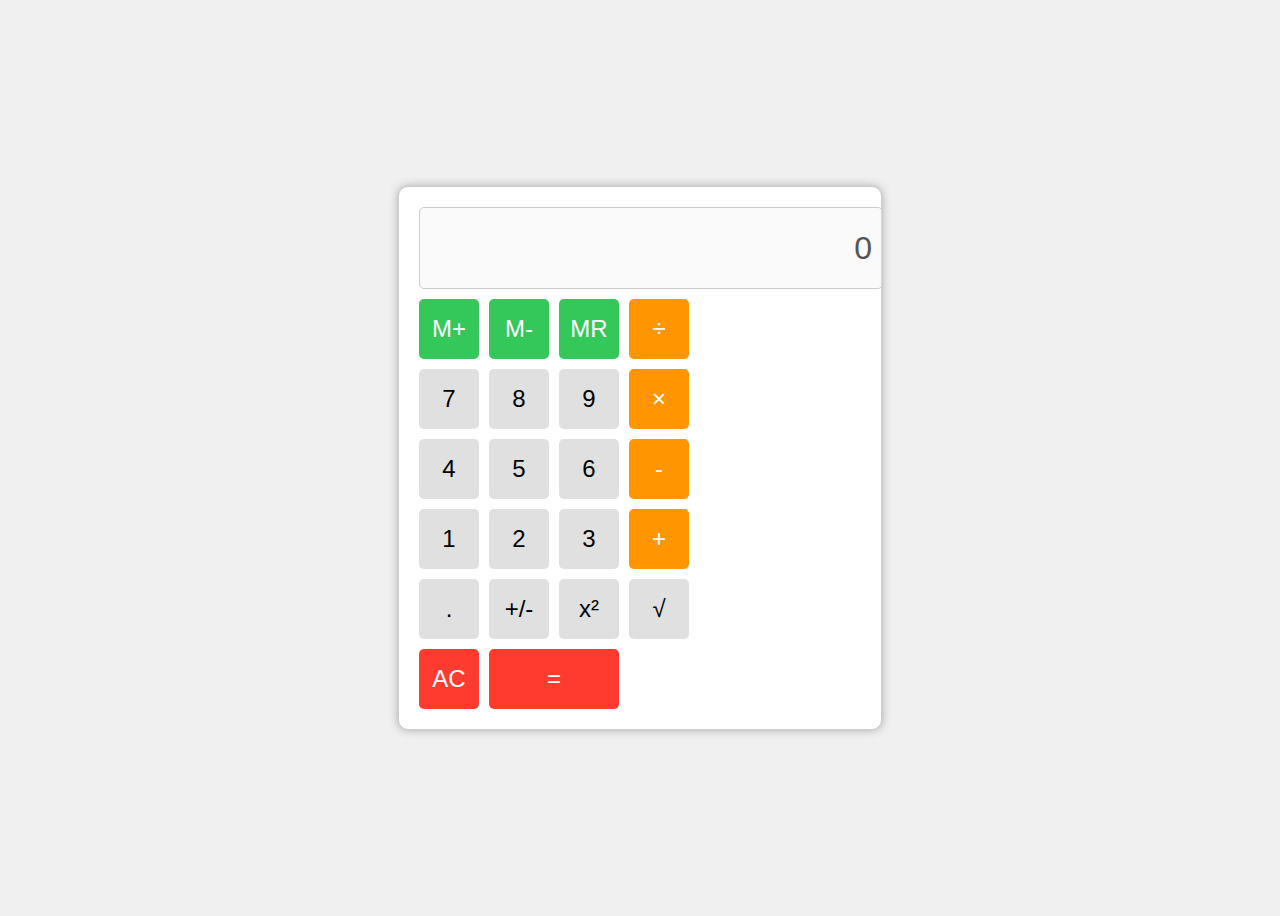
<file: maytinh11.10/index.html>
<!DOCTYPE html>
<html lang="vi">
<head>
    <meta charset="UTF-8">
    <title>Máy Tính Trực Tuyến</title>
    
</head>
<body>
    <style>
body {
    display: flex;
    justify-content: center;
    align-items: center;
    height: 100vh;
    background-color: #f0f0f0;
}

.calculator {
    border: 1px solid #ccc;
    border-radius: 10px;
    padding: 20px;
    background-color: #fff;
    box-shadow: 0px 0px 10px #aaa;
}

.calculator-screen {
    width: 100%;
    height: 60px;
    text-align: right;
    font-size: 2em;
    padding: 10px;
    margin-bottom: 10px;
    border: 1px solid #ccc;
    border-radius: 5px;
}

.calculator-keys {
    display: grid;
    grid-template-columns: repeat(4, 60px);
    grid-gap: 10px;
}

button {
    height: 60px;
    font-size: 1.5em;
    border: none;
    border-radius: 5px;
    cursor: pointer;
    background-color: #e0e0e0;
    transition: background-color 0.2s;
}

button:hover {
    background-color: #d0d0d0;
}

.operator {
    background-color: #ff9500;
    color: #fff;
}

.operator:hover {
    background-color: #e08900;
}

.memory {
    background-color: #34c759;
    color: #fff;
}

.memory:hover {
    background-color: #28a745;
}

#equals {
    grid-column: span 2;
    background-color: #ff3b30;
    color: #fff;
}

#equals:hover {
    background-color: #e02d24;
}

#all-clear {
    background-color: #ff3b30;
    color: #fff;
}

#all-clear:hover {
    background-color: #e02d24;
}

    </style>
    <div class="calculator">
        <input type="text" class="calculator-screen" value="0" disabled />

        <div class="calculator-keys">
            <button type="button" class="memory" id="memory-add">M+</button>
            <button type="button" class="memory" id="memory-sub">M-</button>
            <button type="button" class="memory" id="memory-recall">MR</button>
            <button type="button" class="operator" data-operator="/">&#247;</button>

            <button type="button" data-number="7">7</button>
            <button type="button" data-number="8">8</button>
            <button type="button" data-number="9">9</button>
            <button type="button" class="operator" data-operator="*">&times;</button>

            <button type="button" data-number="4">4</button>
            <button type="button" data-number="5">5</button>
            <button type="button" data-number="6">6</button>
            <button type="button" class="operator" data-operator="-">-</button>

            <button type="button" data-number="1">1</button>
            <button type="button" data-number="2">2</button>
            <button type="button" data-number="3">3</button>
            <button type="button" class="operator" data-operator="+">+</button>

            <button type="button" id="decimal">.</button>
            <button type="button" id="toggle-sign">+/-</button>
            <button type="button" id="square">x²</button>
            <button type="button" id="sqrt">&#8730;</button>

            <button type="button" id="all-clear">AC</button>
            <button type="button" id="equals">=</button>
        </div>
    </div>

    <script src="./java.js"></script>
</body>
</html>
</file>
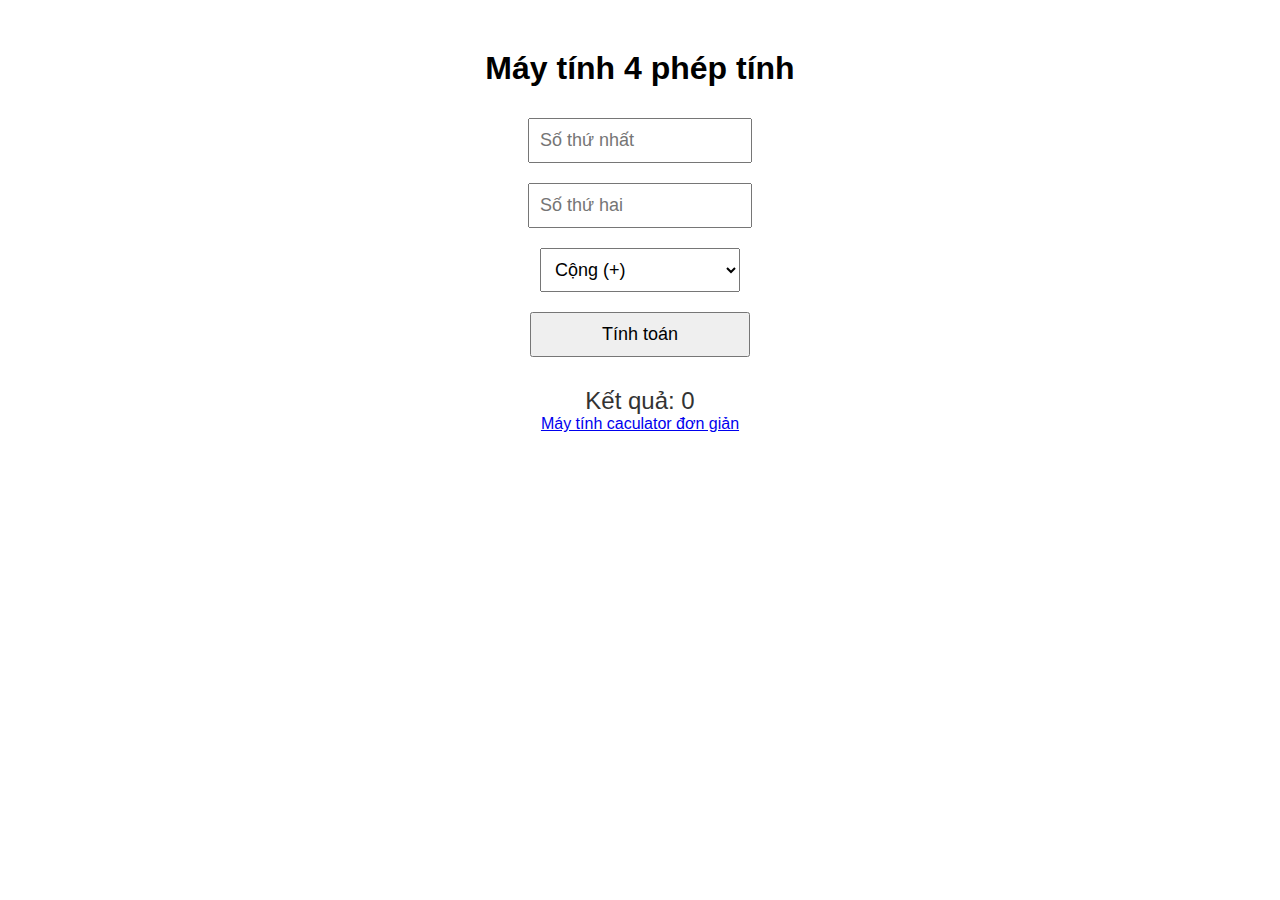
<file: mophongcaculator/index.html>
<!DOCTYPE html>
<html lang="vi">
<head>
    <meta charset="UTF-8">
    <meta name="viewport" content="width=device-width, initial-scale=1.0">
    <title>Tính toán đơn giản</title>
    <style>
        body {
            font-family: Arial, sans-serif;
            text-align: center;
            margin-top: 50px;
        }
        input, select, button {
            font-size: 18px;
            padding: 10px;
            margin: 10px;
            width: 200px;
        }
        button {
            width: 220px;
            cursor: pointer;
        }
        #result {
            font-size: 24px;
            margin-top: 20px;
            color: #333;
        }
    </style>
</head>
<body>

    <h1>Máy tính 4 phép tính</h1>

    <input type="number" id="num1" placeholder="Số thứ nhất">
    <br>
    <input type="number" id="num2" placeholder="Số thứ hai">
    <br>
    
    <select id="operator">
        <option value="+">Cộng (+)</option>
        <option value="-">Trừ (-)</option>
        <option value="*">Nhân (*)</option>
        <option value="/">Chia (/)</option>
    </select>
    <br>
    
    <button onclick="calculate()">Tính toán</button>

    <div id="result">Kết quả: <span>0</span></div>

    <script>
        function calculate() {
            const num1 = parseFloat(document.getElementById('num1').value);
            const num2 = parseFloat(document.getElementById('num2').value);
            const operator = document.getElementById('operator').value;
            let result = 0;

            if (isNaN(num1) || isNaN(num2)) {
                alert('Vui lòng nhập số hợp lệ!');
                return;
            }

            switch (operator) {
                case '+':
                    result = num1 + num2;
                    break;
                case '-':
                    result = num1 - num2;
                    break;
                case '*':
                    result = num1 * num2;
                    break;
                case '/':
                    if (num2 === 0) {
                        alert('Không thể chia cho 0');
                        return;
                    }
                    result = num1 / num2;
                    break;
                default:
                    alert('Phép toán không hợp lệ!');
                    return;
            }

            document.getElementById('result').innerHTML = `Kết quả: <span>${result}</span>`;
        }
    </script>
    <a href="./caculator.html">Máy tính caculator đơn giản</a>
</body>
</html>
</file>
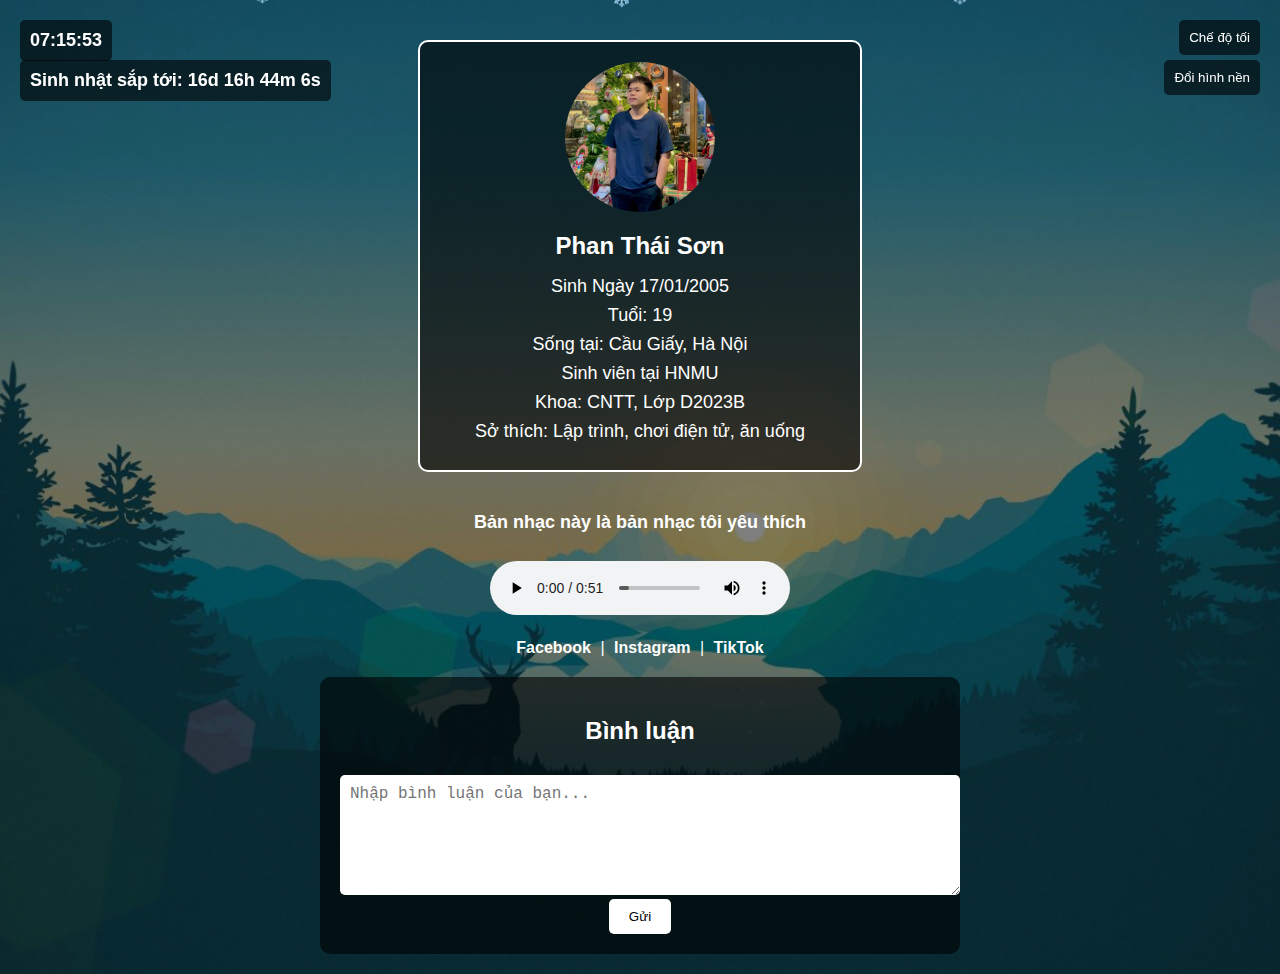
<file: SON/index.html>
<!DOCTYPE html>
<html lang="vi">
<head>
    <meta charset="UTF-8">
    <meta name="viewport" content="width=device-width, initial-scale=1.0">
    <title>Thông Tin Cá Nhân</title>
    <style>
        body {
            font-family: Arial, sans-serif;
            margin: 0;
            padding: 0;
            background-image: url('ảnh 1.jpg'); 
            background-size: cover;
            background-position: center;
            background-repeat: no-repeat;
            color: white;
            overflow-x: hidden;
            transition: background-color 0.5s, color 0.5s;
        }
        .container {
            display: flex;
            flex-direction: column;
            align-items: center;
            padding: 20px;
            background-color: rgba(0, 0, 0, 0.5);
            min-height: 100vh;
        }
        .clock-container, .countdown-container {
            position: fixed;
            top: 20px;
            left: 20px;
            color: white;
            font-size: 18px;
            font-weight: bold;
            background-color: rgba(0, 0, 0, 0.6);
            padding: 10px;
            border-radius: 5px;
        }
        .countdown-container {
            top: 60px;
        }
        .profile-container {
            background-color: rgba(0, 0, 0, 0.6);
            padding: 20px;
            width: 80%;
            max-width: 400px;
            margin: 20px 0;
            border-radius: 10px;
            text-align: center;
            border: 2px solid white;
        }
        .profile-img {
            width: 150px;
            height: 150px;
            border-radius: 50%;
            object-fit: cover;
        }
        h1 {
            font-size: 24px;
        }
        p {
            font-size: 18px;
            margin: 8px 0;
        }
        .music-text {
            text-align: center;
            color: white;
            margin-top: 20px;
            font-size: 18px;
            font-weight: bold;
        }
        .music-container {
            text-align: center;
            margin: 20px 0;
        }
        .social-links a {
            color: white; 
             text-decoration: none; 
            font-weight: bold; 
             margin: 0 5px; 
        }
        .social-links a:hover {
            text-decoration: underline; 
        }


        .toggle-theme, .toggle-background {
            position: fixed;
            padding: 10px;
            border: none;
            background-color: rgba(0, 0, 0, 0.6);
            color: white;
            cursor: pointer;
            transition: background-color 0.3s;
            border-radius: 5px;
        }
        .toggle-theme {
            top: 20px;
            right: 20px;
        }
        .toggle-background {
            top: 60px;
            right: 20px;
        }
        .toggle-theme:hover, .toggle-background:hover {
            background-color: white;
            color: black;
        }

        .snowflake {
            position: fixed;
            top: -10px;
            color: white;
            font-size: 1em;
            pointer-events: none;
            animation-name: fall;
            animation-timing-function: linear;
            opacity: 0.8;
        }
        @keyframes fall {
            to {
                transform: translateY(100vh);
            }
        }

        .comment-section {
            margin-top: 20px;
            width: 80%;
            max-width: 600px;
            background-color: rgba(0, 0, 0, 0.6);
            border-radius: 10px;
            padding: 20px;
            text-align: center;
        }
        .comment-section textarea {
            width: 100%;
            height: 100px;
            border-radius: 5px;
            border: none;
            padding: 10px;
            margin-top: 10px;
            font-size: 16px;
        }
        .comment-section button {
            padding: 10px 20px;
            border: none;
            background-color: white;
            color: black;
            border-radius: 5px;
            cursor: pointer;
            transition: background-color 0.3s;
        }
        .comment-section button:hover {
            background-color: #ccc;
        }
    </style>
</head>
<body>
    <button class="toggle-theme" id="toggleTheme">Chế độ tối</button>
    <button class="toggle-background" id="toggleBackground">Đổi hình nền</button>

    <div class="clock-container" id="clock">00:00:00</div>
    <div class="countdown-container" id="countdown">Sinh nhật sắp tới: 00d 00h 00m 00s</div>

    <div class="container">
        <div class="profile-container" id="profileContainer">
            <img src="./z5983933973056_4dc2f2a0dbb8702eb0a3d7a84064d05f.jpg" alt="Ảnh cá nhân" class="profile-img">
            <h1>Phan Thái Sơn</h1>
            <p>Sinh Ngày 17/01/2005</p>
            <p>Tuổi: 19</p>
            <p>Sống tại: Cầu Giấy, Hà Nội</p>
            <p>Sinh viên tại HNMU</p>
            <p>Khoa: CNTT, Lớp D2023B</p>
            <p>Sở thích: Lập trình, chơi điện tử, ăn uống</p>
        </div>

        <p class="music-text">Bản nhạc này là bản nhạc tôi yêu thích</p>
        <div class="music-container">
            <audio controls>
                <source src="nhac-chuong-troi-em-lai-quang-hung-masterd-anh-trai-say-hi.mp3" type="audio/mpeg"> 
                Trình duyệt của bạn không hỗ trợ trình phát nhạc.
            </audio>
        </div>

        <div class="link-section">
            <div class="social-links">
                <a href="https://www.facebook.com/son.phanthai.988?mibextid=JRoKGi" target="_blank">Facebook</a> |
                <a href="https://www.instagram.com/son.inzal?igsh=czZxeXl5eDM2aGxl" target="_blank">Instagram</a> |
                <a href="https://www.tiktok.com/@sonphanthai40" target="_blank">TikTok</a>
            </div>
            
        </div>

        <div class="comment-section">
            <h2>Bình luận</h2>
            <textarea id="commentInput" placeholder="Nhập bình luận của bạn..."></textarea>
            <button id="submitComment">Gửi</button>
            <div id="commentsList"></div>
        </div>
    </div>

    <script>
        let isDarkMode = false;
        const toggleThemeButton = document.getElementById('toggleTheme');
        toggleThemeButton.addEventListener('click', () => {
            isDarkMode = !isDarkMode;
            document.body.style.backgroundColor = isDarkMode ? '#222' : 'rgba(0, 0, 0, 0.5)';
            document.body.style.color = isDarkMode ? 'white' : 'black';
            toggleThemeButton.textContent = isDarkMode ? 'Chế độ sáng' : 'Chế độ tối';
        });

        function updateClock() {
            const now = new Date();
            const hours = String(now.getHours()).padStart(2, '0');
            const minutes = String(now.getMinutes()).padStart(2, '0');
            const seconds = String(now.getSeconds()).padStart(2, '0');
            document.getElementById('clock').textContent = `${hours}:${minutes}:${seconds}`;
        }
        setInterval(updateClock, 1000);
        updateClock();

        function updateCountdown() {
            const now = new Date();
            let nextBirthday = new Date(now.getFullYear(), 7, 10);
            if (now > nextBirthday) {
                nextBirthday.setFullYear(now.getFullYear() + 1);
            }
            const diff = nextBirthday - now;
            const days = Math.floor(diff / (1000 * 60 *  60 * 24));
            const hours = Math.floor((diff % (1000 * 60 * 60 * 24)) / (1000 * 60 * 60));
            const minutes = Math.floor((diff % (1000 * 60 * 60)) / (1000 * 60));
            const seconds = Math.floor((diff % (1000 * 60)) / 1000);
            document.getElementById('countdown').textContent = `Sinh nhật sắp tới: ${days}d ${hours}h ${minutes}m ${seconds}s`;
        }
        setInterval(updateCountdown, 1000);
        updateCountdown();

        let isImageOne = true;
        document.getElementById('toggleBackground').addEventListener('click', () => {
            document.body.style.backgroundImage = isImageOne ? "url('ảnh 2.jpg')" : "url('ảnh 1.jpg')";
            isImageOne = !isImageOne;
        });

        document.getElementById('submitComment').addEventListener('click', () => {
            const commentInput = document.getElementById('commentInput');
            const commentsList = document.getElementById('commentsList');
            if (commentInput.value.trim()) {
                const newComment = document.createElement('p');
                newComment.textContent = commentInput.value;
                commentsList.appendChild(newComment);
                commentInput.value = '';
            }
        });

        function createSnowflake() {
            const snowflake = document.createElement('div');
            snowflake.className = 'snowflake';
            snowflake.textContent = '❄️';
            snowflake.style.left = `${Math.random() * window.innerWidth}px`;
            snowflake.style.fontSize = `${Math.random() * 10 + 10}px`;
            snowflake.style.animationDuration = `${Math.random() * 3 + 2}s`;
            document.body.appendChild(snowflake);

            snowflake.addEventListener('animationend', () => {
                snowflake.remove();
            });
        }
        setInterval(createSnowflake, 200);
    </script>
</body>
</html>
</file>
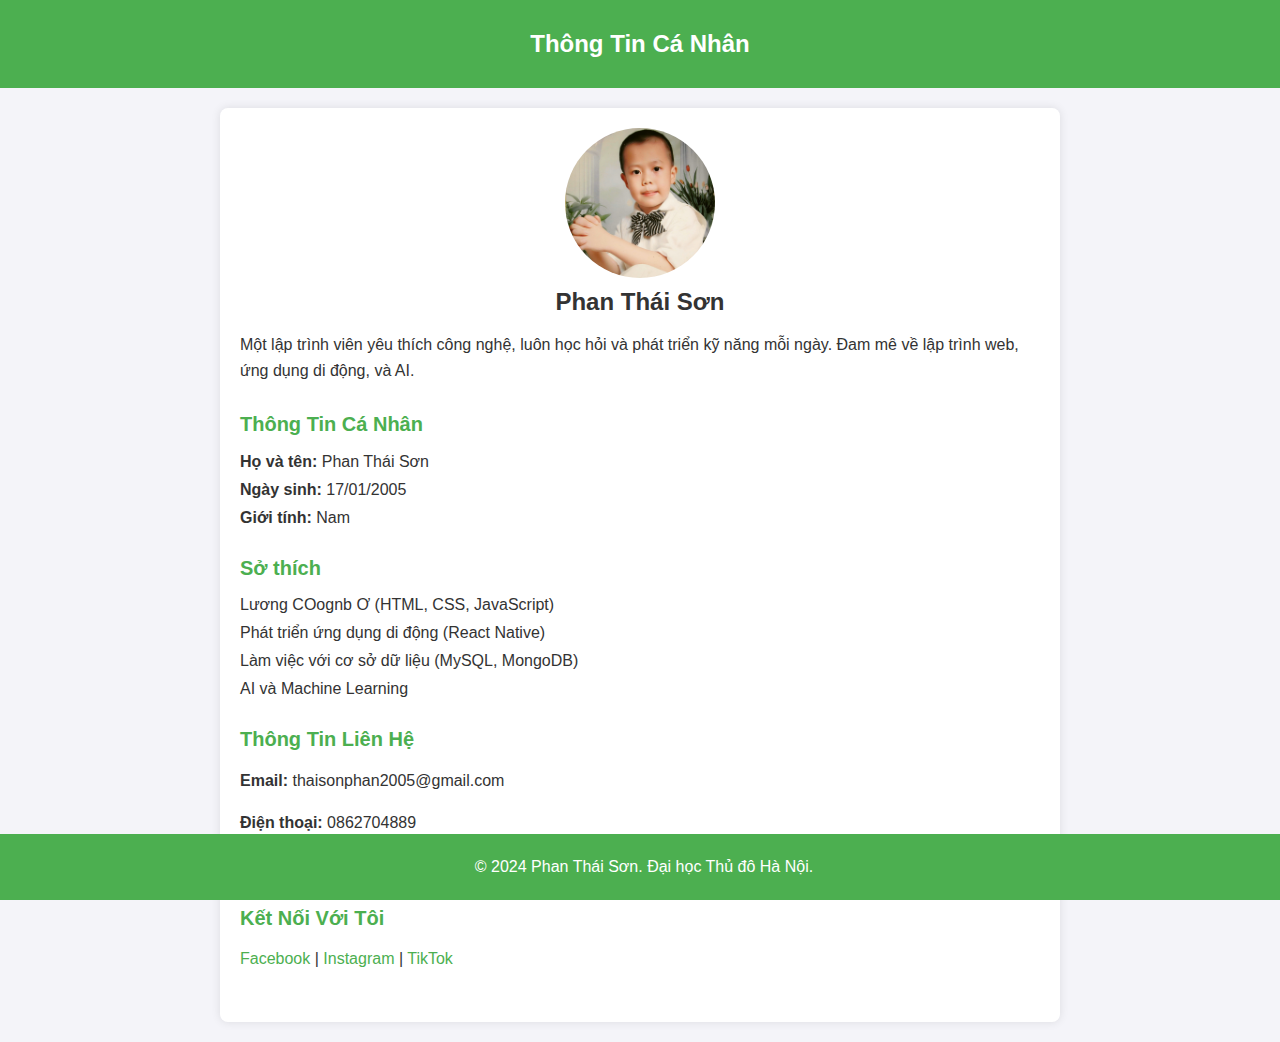
<file: thongtincn/index.html>
<!DOCTYPE html>
<html lang="vi">
<head>
    <meta charset="UTF-8"> 
    <meta name="viewport" content="width=device-width, initial-scale=1.0">
    <title>Trang Thông Tin Cá Nhân</title>
    <style>
        body {
            font-family: Arial, sans-serif;
            background-color: #f4f4f9;
            color: #333;
            margin: 0;
            padding: 0;
        }
        header {
            background-color: #4CAF50;
            color: white;
            text-align: center;
            padding: 20px;
        }
        #content {
            max-width: 800px;
            margin: 20px auto;
            background-color: white;
            padding: 20px;
            box-shadow: 0 0 10px rgba(0, 0, 0, 0.1);
            border-radius: 8px;
        }
        #profile-picture {
            width: 150px;
            height: 150px;
            border-radius: 50%;
            display: block;
            margin: 0 auto;
        }
        h1 {
            text-align: center;
            font-size: 24px;
            margin: 10px 0;
        }
        h2 {
            font-size: 20px;
            color: #4CAF50;
            margin-top: 30px;
        }
        p {
            line-height: 1.6;
        }
        .info-section {
            margin-bottom: 30px;
        }
        footer {
            background-color: #4CAF50;
            color: white;
            text-align: center;
            padding: 4px;
            position: fixed;
            width: 100%;
            bottom: 0;
        }
        a {
            color: #4CAF50;
            text-decoration: none;
        }
        a:hover {
            text-decoration: underline;
        }
        ul {
            list-style-type: none;
            padding: 0;
        }
        ul li {
            margin: 10px 0;
        }
    </style>
</head>
<body>

<header>
    <h1>Thông Tin Cá Nhân</h1>
</header>

<div id="content">
    <img id="profile-picture" src="./z5781929763979_71f8bb5a5806db45d9742d6cd6441162.jpg" alt="Ảnh cá nhân">

    <h1>Phan Thái Sơn</h1>
    <p>Một lập trình viên yêu thích công nghệ, luôn học hỏi và phát triển kỹ năng mỗi ngày. Đam mê về lập trình web, ứng dụng di động, và AI.</p>

    <div class="info-section">
        <h2>Thông Tin Cá Nhân</h2>
        <ul>
            <li><strong>Họ và tên:</strong> Phan Thái Sơn</li>
            <li><strong>Ngày sinh:</strong> 17/01/2005</li>
            <li><strong>Giới tính:</strong> Nam</li>
        </ul>
    </div>

    <div class="info-section">
        <h2>Sở thích</h2>
        <ul>
            <li>Lương COognb Ơ (HTML, CSS, JavaScript)</li>
            <li>Phát triển ứng dụng di động (React Native)</li>
            <li>Làm việc với cơ sở dữ liệu (MySQL, MongoDB)</li>
            <li>AI và Machine Learning</li>
        </ul>
    </div>

    <div class="info-section">
        <h2>Thông Tin Liên Hệ</h2>
        <p><strong>Email:</strong> thaisonphan2005@gmail.com</p>
        <p><strong>Điện thoại:</strong> 0862704889</p>
        <p><strong>Địa chỉ:</strong> 80 Tôn Thất Tùng</p>
    </div>

    <div class="info-section">
        <h2>Kết Nối Với Tôi</h2>
        <p><a href="https://www.facebook.com/son.phanthai.988">Facebook</a> | <a href="https://www.instagram.com/son.inzal/">Instagram</a> | <a href="https://www.tiktok.com/@sonphanthai40">TikTok</a></p>
    </div>
</div>

<footer>
    <p>&copy; 2024 Phan Thái Sơn. Đại học Thủ đô Hà Nội.</p>
</footer>

</body>
</html>
</file>
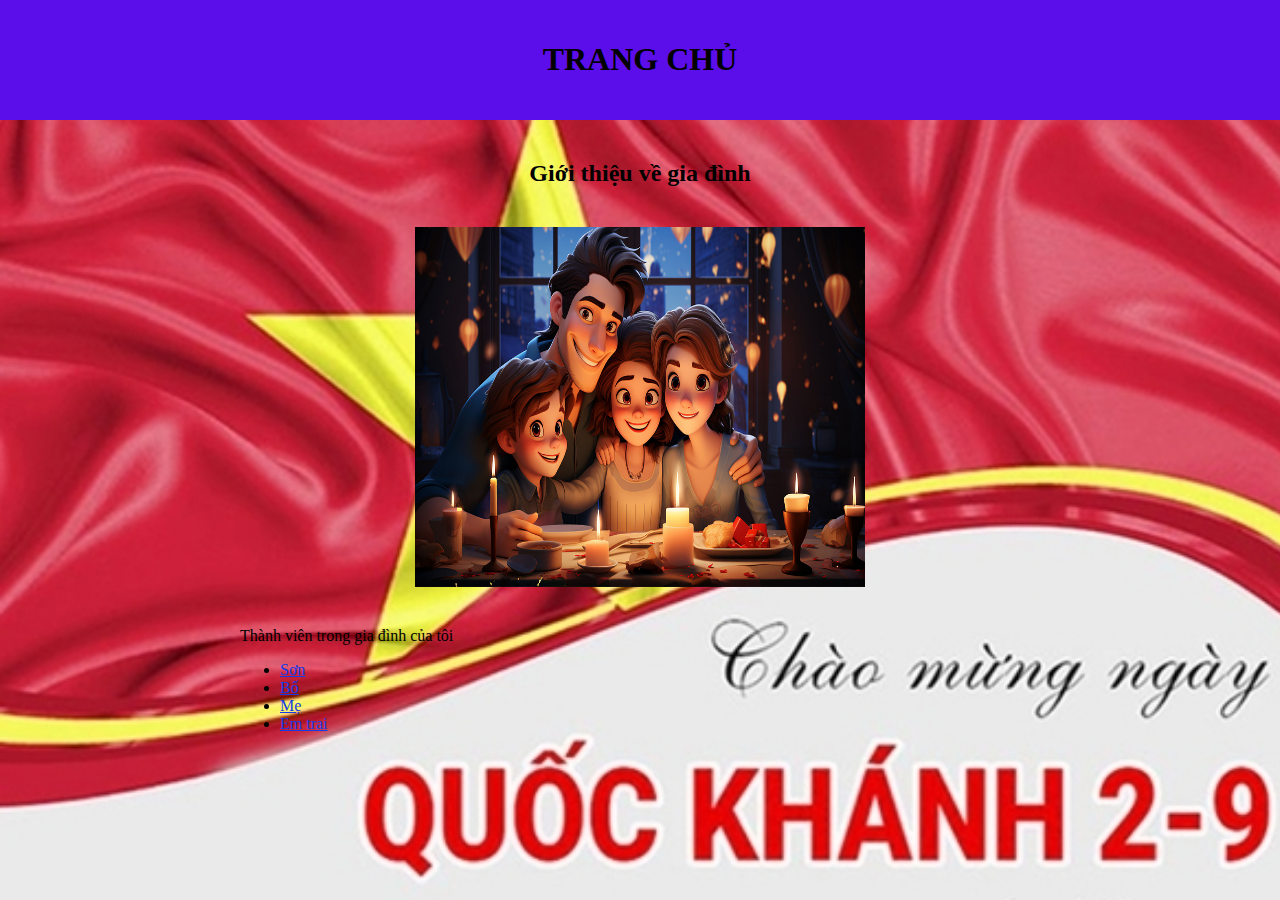
<file: Web giadinh/index.html>
<!DOCTYPE html>
<html lang="vi">
<head>
    <meta charset="UTF-8">
    <meta name="viewport" content="width=device-width, initial-scale=1.0">
    <title>TRANG CHỦ</title>
    <style>
        body {
            font-family: 'Times New Roman', Times, serif;
            margin: 0;
            padding: 0;
            background-color: #f4f4f4;
            color: #000; /* Màu chữ mặc định là đen */
        }
        header {
            background-color: #5b0ee9;
            color: #000000;
            padding: 20px 0;
            text-align: center;
        }
        nav {
            margin: 20px 0;
            text-align: center;
        }
        nav a {
            margin: 0 15px;
            color: #4a0fee; /* Màu chữ của liên kết là xanh */
            text-decoration: none;
        }
        nav a:hover {
            text-decoration: underline;
        }
        .container {
            max-width: 800px;
            margin: 0 auto;
            padding: 20px;
            text-align: center;
        }
        img {
            width: 450px;  /* Chiều rộng hình ảnh */
            height: 360px; /* Chiều cao hình ảnh */
            border-radius: 0; /* Không bo góc để giữ hình chữ nhật */
            margin: 20px 0;
        }
        h2 {
            color: #000; /* Màu chữ của tiêu đề là đen */
        }
        p, ul {
            color: #000; /* Màu chữ của đoạn văn và danh sách là đen */
            text-align: left;
        }
        a {
            color: #143be6; /* Màu chữ của liên kết là xanh */
        }
        body{
    background-image: url(Quockhanh.jpg);
    background-repeat: no-repeat;
    background-attachment: fixed;  
    background-size: cover;
}

    </style>
   
</head>
<body>
    <header>
       <h1>TRANG CHỦ</h1>
    </header>

    <div class="container">
        <!-- Giới thiệu -->
        <h2>Giới thiệu về gia đình </h2>
        <!-- Hình ảnh cá nhân -->
        <img src="./giadinh.jpg" alt="Gia đình">
        <p>Thành viên trong gia đình của tôi</p>
        <ul>        
            <li><a href="./toi.html"> Sơn</a></li>
            <li><a href="./bo.html"> Bố</a></li>
            <li><a href="./me.html"> Mẹ</a></li>
            <li><a href="./emtrai.html"> Em trai</a></li>
        
        </ul>
    </div>
    
    
</body>
</html>
</file>
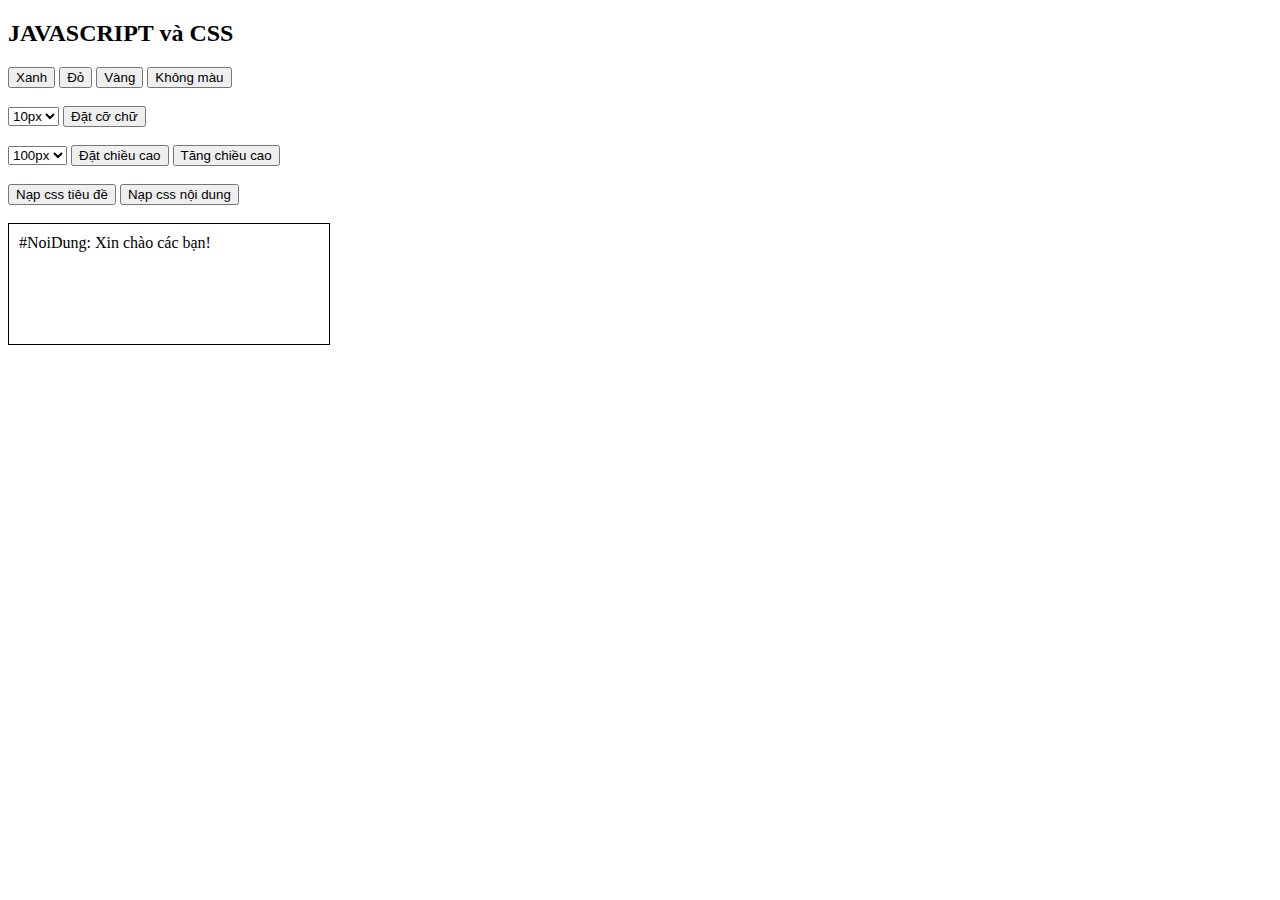
<file: websualai/index.html>
<!DOCTYPE html>
<html lang="vi">
<head>
    <meta charset="UTF-8">
    <meta name="viewport" content="width=device-width, initial-scale=1.0">
    <title>Thao Tác với Nội Dung</title>
    <style>
        #NoiDung {
            width: 300px;
            height: 100px;
            border: 1px solid black;
            padding: 10px;
        }
        .TieuDe {
            font-size: 24px;
            font-weight: bold;
            color: blue;
        }
        .NoiDungCSS {
            font-size: 18px;
            font-style: italic;
            color: green;
        }
    </style>
</head>
<body>

<h2>JAVASCRIPT và CSS</h2>

<button onclick="doiMau('green')">Xanh</button>
<button onclick="doiMau('red')">Đỏ</button>
<button onclick="doiMau('yellow')">Vàng</button>
<button onclick="doiMau('')">Không màu</button>

<br><br>

<select id="cboCoChu">
    <option value="10px">10px</option>
    <option value="20px">20px</option>
    <option value="30px">30px</option>
</select>
<button onclick="CoChu()">Đặt cỡ chữ</button>

<br><br>

<select id="cboDoCao">
    <option value="100px">100px</option>
    <option value="150px">150px</option>
    <option value="200px">200px</option>
</select>
<button onclick="DoCao()">Đặt chiều cao</button>
<button onclick="TangDoCao()">Tăng chiều cao</button>

<br><br>

<button onclick="NapTieuDe()">Nạp css tiêu đề</button>
<button onclick="NapNoiDung()">Nạp css nội dung</button>

<br><br>

<div id="NoiDung">#NoiDung: Xin chào các bạn!</div>

<script>
    var NoiDung = document.getElementById('NoiDung');

    function doiMau(mau) {
        NoiDung.style.backgroundColor = mau;
    }

    function CoChu() {
        NoiDung.style.fontSize = document.getElementById('cboCoChu').value;
    }

    function DoCao() {
        NoiDung.style.height = document.getElementById('cboDoCao').value;
    }

    function TangDoCao() {
        var Cao = NoiDung.style.height;
        Cao = Cao.substring(0, Cao.length - 2); 
        Cao = parseInt(Cao) + 50; 
        NoiDung.style.height = Cao + 'px';
    }

    function NapTieuDe() {
        NoiDung.className = "TieuDe"; 
    }

    function NapNoiDung() {
        NoiDung.className = "NoiDungCSS"; 
    }
</script>

</body>
</html>
</file>
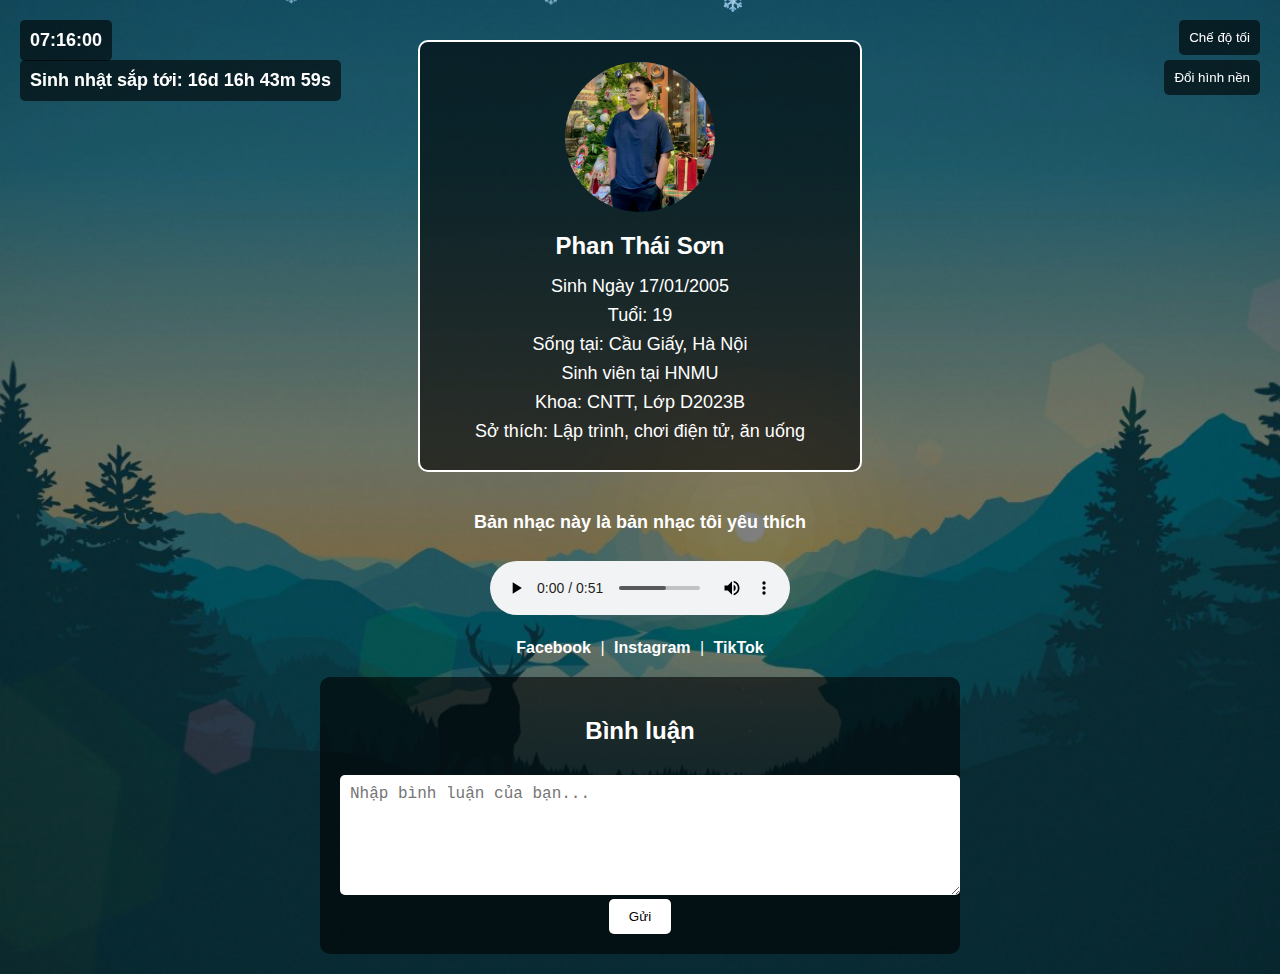
<file: GTTTSON/Son.html>
<!DOCTYPE html>
<html lang="vi">
<head>
    <meta charset="UTF-8">
    <meta name="viewport" content="width=device-width, initial-scale=1.0">
    <title>Thông Tin Cá Nhân</title>
    <style>
        /* Các thiết lập cơ bản */
        body {
            font-family: Arial, sans-serif;
            margin: 0;
            padding: 0;
            background-image: url('ảnh 1.jpg'); 
            background-size: cover;
            background-position: center;
            background-repeat: no-repeat;
            color: white;
            overflow-x: hidden;
            transition: background-color 0.5s, color 0.5s;
        }
        .container {
            display: flex;
            flex-direction: column;
            align-items: center;
            padding: 20px;
            background-color: rgba(0, 0, 0, 0.5);
            min-height: 100vh;
        }
        .clock-container, .countdown-container {
            position: fixed;
            top: 20px;
            left: 20px;
            color: white;
            font-size: 18px;
            font-weight: bold;
            background-color: rgba(0, 0, 0, 0.6);
            padding: 10px;
            border-radius: 5px;
        }
        .countdown-container {
            top: 60px;
        }
        .profile-container {
            background-color: rgba(0, 0, 0, 0.6);
            padding: 20px;
            width: 80%;
            max-width: 400px;
            margin: 20px 0;
            border-radius: 10px;
            text-align: center;
            border: 2px solid white;
        }
        .profile-img {
            width: 150px;
            height: 150px;
            border-radius: 50%;
            object-fit: cover;
        }
        h1 {
            font-size: 24px;
        }
        p {
            font-size: 18px;
            margin: 8px 0;
        }
        .music-text {
            text-align: center;
            color: white;
            margin-top: 20px;
            font-size: 18px;
            font-weight: bold;
        }
        .music-container {
            text-align: center;
            margin: 20px 0;
        }
        .social-links a {
            color: white; /* Màu chữ cho các liên kết */
             text-decoration: none; /* Bỏ gạch chân */
            font-weight: bold; /* In đậm chữ */
             margin: 0 5px; /* Khoảng cách giữa các liên kết */
        }

        .social-links a:hover {
            text-decoration: underline; /* Gạch chân khi di chuột qua */
        }


        /* Nút chuyển đổi chế độ */
        .toggle-theme, .toggle-background {
            position: fixed;
            padding: 10px;
            border: none;
            background-color: rgba(0, 0, 0, 0.6);
            color: white;
            cursor: pointer;
            transition: background-color 0.3s;
            border-radius: 5px;
        }
        .toggle-theme {
            top: 20px;
            right: 20px;
        }
        .toggle-background {
            top: 60px;
            right: 20px;
        }
        .toggle-theme:hover, .toggle-background:hover {
            background-color: white;
            color: black;
        }

        /* Hiệu ứng tuyết rơi */
        .snowflake {
            position: fixed;
            top: -10px;
            color: white;
            font-size: 1em;
            pointer-events: none;
            animation-name: fall;
            animation-timing-function: linear;
            opacity: 0.8;
        }
        @keyframes fall {
            to {
                transform: translateY(100vh);
            }
        }

        /* Phần bình luận */
        .comment-section {
            margin-top: 20px;
            width: 80%;
            max-width: 600px;
            background-color: rgba(0, 0, 0, 0.6);
            border-radius: 10px;
            padding: 20px;
            text-align: center;
        }
        .comment-section textarea {
            width: 100%;
            height: 100px;
            border-radius: 5px;
            border: none;
            padding: 10px;
            margin-top: 10px;
            font-size: 16px;
        }
        .comment-section button {
            padding: 10px 20px;
            border: none;
            background-color: white;
            color: black;
            border-radius: 5px;
            cursor: pointer;
            transition: background-color 0.3s;
        }
        .comment-section button:hover {
            background-color: #ccc;
        }
    </style>
</head>
<body>
    <!-- Nút chuyển đổi chế độ -->
    <button class="toggle-theme" id="toggleTheme">Chế độ tối</button>
    <button class="toggle-background" id="toggleBackground">Đổi hình nền</button>

    <!-- Đồng hồ thời gian thực -->
    <div class="clock-container" id="clock">00:00:00</div>
    <!-- Đồng hồ đếm ngược sinh nhật sắp tới -->
    <div class="countdown-container" id="countdown">Sinh nhật sắp tới: 00d 00h 00m 00s</div>

    <div class="container">
        <div class="profile-container" id="profileContainer">
            <img src="./z5983933973056_4dc2f2a0dbb8702eb0a3d7a84064d05f.jpg" alt="Ảnh cá nhân" class="profile-img">
            <h1>Phan Thái Sơn</h1>
            <p>Sinh Ngày 17/01/2005</p>
            <p>Tuổi: 19</p>
            <p>Sống tại: Cầu Giấy, Hà Nội</p>
            <p>Sinh viên tại HNMU</p>
            <p>Khoa: CNTT, Lớp D2023B</p>
            <p>Sở thích: Lập trình, chơi điện tử, ăn uống</p>
        </div>

        <p class="music-text">Bản nhạc này là bản nhạc tôi yêu thích</p>
        <div class="music-container">
            <audio controls>
                <source src="./nhac-chuong-troi-em-lai-quang-hung-masterd-anh-trai-say-hi.mp3" type="audio/mpeg"> 
                Trình duyệt của bạn không hỗ trợ trình phát nhạc.
            </audio>
        </div>

        <div class="link-section">
            <div class="social-links">
                <a href="https://www.facebook.com/son.phanthai.988?mibextid=JRoKGi" target="_blank">Facebook</a> |
                <a href="https://www.instagram.com/son.inzal?igsh=czZxeXl5eDM2aGxl" target="_blank">Instagram</a> |
                <a href="https://www.tiktok.com/@sonphanthai40" target="_blank">TikTok</a>
            </div>
            
        </div>

        <!-- Phần bình luận -->
        <div class="comment-section">
            <h2>Bình luận</h2>
            <textarea id="commentInput" placeholder="Nhập bình luận của bạn..."></textarea>
            <button id="submitComment">Gửi</button>
            <div id="commentsList"></div>
        </div>
    </div>

    <!-- JavaScript -->
    <script>
        // Chế độ tối/sáng
        let isDarkMode = false;
        const toggleThemeButton = document.getElementById('toggleTheme');
        toggleThemeButton.addEventListener('click', () => {
            isDarkMode = !isDarkMode;
            document.body.style.backgroundColor = isDarkMode ? '#222' : 'rgba(0, 0, 0, 0.5)';
            document.body.style.color = isDarkMode ? 'white' : 'black';
            toggleThemeButton.textContent = isDarkMode ? 'Chế độ sáng' : 'Chế độ tối';
        });

        // Cập nhật đồng hồ thời gian thực
        function updateClock() {
            const now = new Date();
            const hours = String(now.getHours()).padStart(2, '0');
            const minutes = String(now.getMinutes()).padStart(2, '0');
            const seconds = String(now.getSeconds()).padStart(2, '0');
            document.getElementById('clock').textContent = `${hours}:${minutes}:${seconds}`;
        }
        setInterval(updateClock, 1000);
        updateClock();

        // Cập nhật đồng hồ đếm ngược đến sinh nhật tiếp theo
        function updateCountdown() {
            const now = new Date();
            let nextBirthday = new Date(now.getFullYear(), 7, 10);
            if (now > nextBirthday) {
                nextBirthday.setFullYear(now.getFullYear() + 1);
            }
            const diff = nextBirthday - now;
            const days = Math.floor(diff / (1000 * 60 *  60 * 24));
            const hours = Math.floor((diff % (1000 * 60 * 60 * 24)) / (1000 * 60 * 60));
            const minutes = Math.floor((diff % (1000 * 60 * 60)) / (1000 * 60));
            const seconds = Math.floor((diff % (1000 * 60)) / 1000);
            document.getElementById('countdown').textContent = `Sinh nhật sắp tới: ${days}d ${hours}h ${minutes}m ${seconds}s`;
        }
        setInterval(updateCountdown, 1000);
        updateCountdown();

        // Chuyển đổi hình nền giữa ảnh 1 và ảnh 2
        let isImageOne = true;
        document.getElementById('toggleBackground').addEventListener('click', () => {
            document.body.style.backgroundImage = isImageOne ? "url('ảnh 2.jpg')" : "url('ảnh 1.jpg')";
            isImageOne = !isImageOne;
        });

        // Bình luận
        document.getElementById('submitComment').addEventListener('click', () => {
            const commentInput = document.getElementById('commentInput');
            const commentsList = document.getElementById('commentsList');
            if (commentInput.value.trim()) {
                const newComment = document.createElement('p');
                newComment.textContent = commentInput.value;
                commentsList.appendChild(newComment);
                commentInput.value = '';
            }
        });

        // Tạo hiệu ứng hoa tuyết rơi
        function createSnowflake() {
            const snowflake = document.createElement('div');
            snowflake.className = 'snowflake';
            snowflake.textContent = '❄️';
            snowflake.style.left = `${Math.random() * window.innerWidth}px`;
            snowflake.style.fontSize = `${Math.random() * 10 + 10}px`;
            snowflake.style.animationDuration = `${Math.random() * 3 + 2}s`;
            document.body.appendChild(snowflake);

            // Xóa bông tuyết khi rơi xuống hết màn hình
            snowflake.addEventListener('animationend', () => {
                snowflake.remove();
            });
        }
        setInterval(createSnowflake, 200);
    </script>
</body>
</html>
</file>
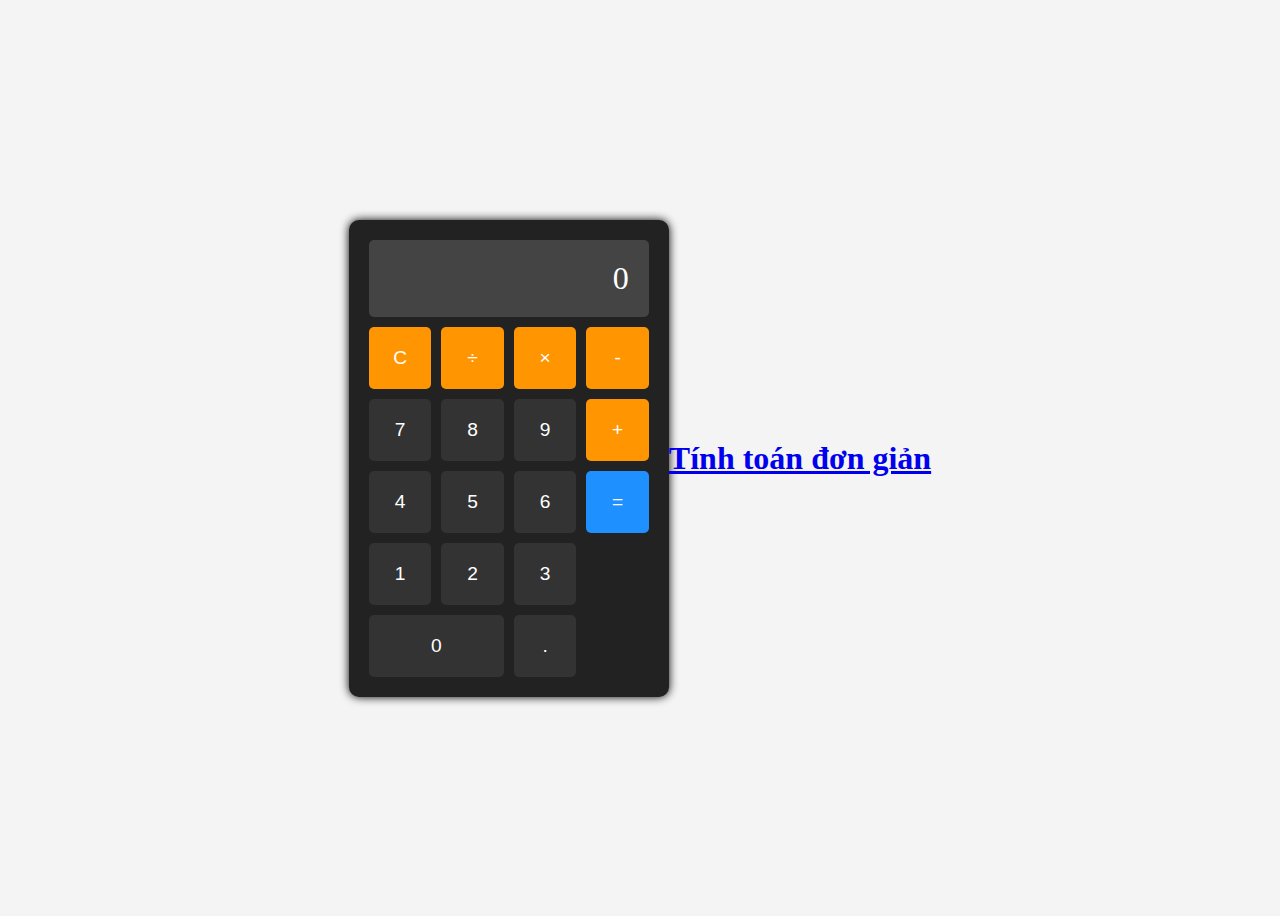
<file: mophongcaculator/caculator.html>
<!DOCTYPE html>
<html lang="vi">
<head>
    <meta charset="UTF-8">
    <meta name="viewport" content="width=device-width, initial-scale=1.0">
    <title>Web mô phỏng máy tính </title>
</head>
<style>
    * {
    box-sizing: border-box;
}

body {
    background-color: #f4f4f4;
    display: flex;
    justify-content: center;
    align-items: center;
    height: 100vh;
}

.calculator {
    background-color: #222;
    padding: 20px;
    border-radius: 10px;
    box-shadow: 0px 0px 10px #000;
    width: 320px;
}

.display {
    background-color: #444;
    color: #fff;
    font-size: 2em;
    text-align: right;
    padding: 20px;
    border-radius: 5px;
    margin-bottom: 10px;
    min-height: 50px;
    overflow-x: auto;
}

.buttons {
    display: grid;
    grid-template-columns: repeat(4, 1fr);
    grid-gap: 10px;
}

.btn {
    padding: 20px;
    font-size: 1.2em;
    border: none;
    border-radius: 5px;
    cursor: pointer;
    transition: background-color 0.2s;
}

.btn:hover {
    background-color: #555;
}

.number {
    background-color: #333;
    color: #fff;
}

.operator {
    background-color: #ff9500;
    color: #fff;
}

.equals {
    background-color: #1e90ff;
    color: #fff;
    grid-column: span 1;
    height: 100%;
}

.zero {
    grid-column: span 2;
}

.decimal {
    background-color: #333;
    color: #fff;
}

</style>
<body>

    <div class="calculator">
        <div id="display" class="display">0</div>
        <div class="buttons">
            <button class="btn operator" id="clear">C</button>
            <button class="btn operator" id="divide">÷</button>
            <button class="btn operator" id="multiply">×</button>
            <button class="btn operator" id="subtract">-</button>

            <button class="btn number">7</button>
            <button class="btn number">8</button>
            <button class="btn number">9</button>
            <button class="btn operator" id="add">+</button>

            <button class="btn number">4</button>
            <button class="btn number">5</button>
            <button class="btn number">6</button>
            <button class="btn equals" id="equals">=</button>

            <button class="btn number">1</button>
            <button class="btn number">2</button>
            <button class="btn number">3</button>
            <button class="btn number zero">0</button>
            <button class="btn decimal">.</button>
        </div>
    </div>
    <script src="./maytinh.js"></script>
    <h1><a href="./index.html">Tính toán đơn giản</a></h1>
</body>
</html>
</file>
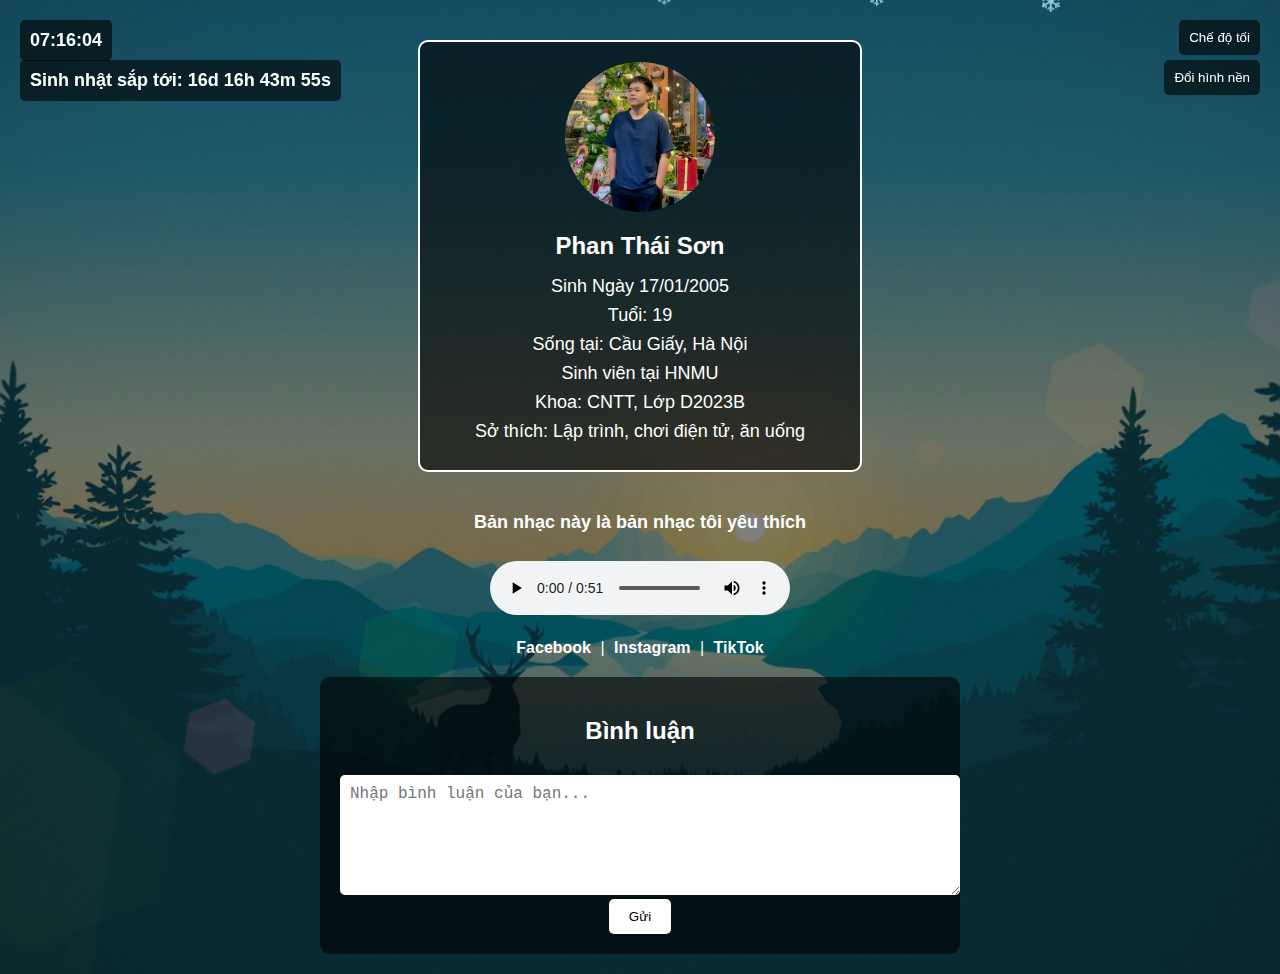
<file: SON/Son.html>
<!DOCTYPE html>
<html lang="vi">
<head>
    <meta charset="UTF-8">
    <meta name="viewport" content="width=device-width, initial-scale=1.0">
    <title>Thông Tin Cá Nhân</title>
    <style>
        body {
            font-family: Arial, sans-serif;
            margin: 0;
            padding: 0;
            background-image: url('ảnh 1.jpg'); 
            background-size: cover;
            background-position: center;
            background-repeat: no-repeat;
            color: white;
            overflow-x: hidden;
            transition: background-color 0.5s, color 0.5s;
        }
        .container {
            display: flex;
            flex-direction: column;
            align-items: center;
            padding: 20px;
            background-color: rgba(0, 0, 0, 0.5);
            min-height: 100vh;
        }
        .clock-container, .countdown-container {
            position: fixed;
            top: 20px;
            left: 20px;
            color: white;
            font-size: 18px;
            font-weight: bold;
            background-color: rgba(0, 0, 0, 0.6);
            padding: 10px;
            border-radius: 5px;
        }
        .countdown-container {
            top: 60px;
        }
        .profile-container {
            background-color: rgba(0, 0, 0, 0.6);
            padding: 20px;
            width: 80%;
            max-width: 400px;
            margin: 20px 0;
            border-radius: 10px;
            text-align: center;
            border: 2px solid white;
        }
        .profile-img {
            width: 150px;
            height: 150px;
            border-radius: 50%;
            object-fit: cover;
        }
        h1 {
            font-size: 24px;
        }
        p {
            font-size: 18px;
            margin: 8px 0;
        }
        .music-text {
            text-align: center;
            color: white;
            margin-top: 20px;
            font-size: 18px;
            font-weight: bold;
        }
        .music-container {
            text-align: center;
            margin: 20px 0;
        }
        .social-links a {
            color: white; 
             text-decoration: none; 
            font-weight: bold; 
             margin: 0 5px; 
        }
        .social-links a:hover {
            text-decoration: underline; 
        }


        .toggle-theme, .toggle-background {
            position: fixed;
            padding: 10px;
            border: none;
            background-color: rgba(0, 0, 0, 0.6);
            color: white;
            cursor: pointer;
            transition: background-color 0.3s;
            border-radius: 5px;
        }
        .toggle-theme {
            top: 20px;
            right: 20px;
        }
        .toggle-background {
            top: 60px;
            right: 20px;
        }
        .toggle-theme:hover, .toggle-background:hover {
            background-color: white;
            color: black;
        }

        .snowflake {
            position: fixed;
            top: -10px;
            color: white;
            font-size: 1em;
            pointer-events: none;
            animation-name: fall;
            animation-timing-function: linear;
            opacity: 0.8;
        }
        @keyframes fall {
            to {
                transform: translateY(100vh);
            }
        }

        .comment-section {
            margin-top: 20px;
            width: 80%;
            max-width: 600px;
            background-color: rgba(0, 0, 0, 0.6);
            border-radius: 10px;
            padding: 20px;
            text-align: center;
        }
        .comment-section textarea {
            width: 100%;
            height: 100px;
            border-radius: 5px;
            border: none;
            padding: 10px;
            margin-top: 10px;
            font-size: 16px;
        }
        .comment-section button {
            padding: 10px 20px;
            border: none;
            background-color: white;
            color: black;
            border-radius: 5px;
            cursor: pointer;
            transition: background-color 0.3s;
        }
        .comment-section button:hover {
            background-color: #ccc;
        }
    </style>
</head>
<body>
    <button class="toggle-theme" id="toggleTheme">Chế độ tối</button>
    <button class="toggle-background" id="toggleBackground">Đổi hình nền</button>

    <div class="clock-container" id="clock">00:00:00</div>
    <div class="countdown-container" id="countdown">Sinh nhật sắp tới: 00d 00h 00m 00s</div>

    <div class="container">
        <div class="profile-container" id="profileContainer">
            <img src="./z5983933973056_4dc2f2a0dbb8702eb0a3d7a84064d05f.jpg" alt="Ảnh cá nhân" class="profile-img">
            <h1>Phan Thái Sơn</h1>
            <p>Sinh Ngày 17/01/2005</p>
            <p>Tuổi: 19</p>
            <p>Sống tại: Cầu Giấy, Hà Nội</p>
            <p>Sinh viên tại HNMU</p>
            <p>Khoa: CNTT, Lớp D2023B</p>
            <p>Sở thích: Lập trình, chơi điện tử, ăn uống</p>
        </div>

        <p class="music-text">Bản nhạc này là bản nhạc tôi yêu thích</p>
        <div class="music-container">
            <audio controls>
                <source src="./nhac-chuong-troi-em-lai-quang-hung-masterd-anh-trai-say-hi.mp3" type="audio/mpeg"> 
                Trình duyệt của bạn không hỗ trợ trình phát nhạc.
            </audio>
        </div>

        <div class="link-section">
            <div class="social-links">
                <a href="https://www.facebook.com/son.phanthai.988?mibextid=JRoKGi" target="_blank">Facebook</a> |
                <a href="https://www.instagram.com/son.inzal?igsh=czZxeXl5eDM2aGxl" target="_blank">Instagram</a> |
                <a href="https://www.tiktok.com/@sonphanthai40" target="_blank">TikTok</a>
            </div>
            
        </div>

        <div class="comment-section">
            <h2>Bình luận</h2>
            <textarea id="commentInput" placeholder="Nhập bình luận của bạn..."></textarea>
            <button id="submitComment">Gửi</button>
            <div id="commentsList"></div>
        </div>
    </div>

    <script>
        let isDarkMode = false;
        const toggleThemeButton = document.getElementById('toggleTheme');
        toggleThemeButton.addEventListener('click', () => {
            isDarkMode = !isDarkMode;
            document.body.style.backgroundColor = isDarkMode ? '#222' : 'rgba(0, 0, 0, 0.5)';
            document.body.style.color = isDarkMode ? 'white' : 'black';
            toggleThemeButton.textContent = isDarkMode ? 'Chế độ sáng' : 'Chế độ tối';
        });

        function updateClock() {
            const now = new Date();
            const hours = String(now.getHours()).padStart(2, '0');
            const minutes = String(now.getMinutes()).padStart(2, '0');
            const seconds = String(now.getSeconds()).padStart(2, '0');
            document.getElementById('clock').textContent = `${hours}:${minutes}:${seconds}`;
        }
        setInterval(updateClock, 1000);
        updateClock();

        function updateCountdown() {
            const now = new Date();
            let nextBirthday = new Date(now.getFullYear(), 7, 10);
            if (now > nextBirthday) {
                nextBirthday.setFullYear(now.getFullYear() + 1);
            }
            const diff = nextBirthday - now;
            const days = Math.floor(diff / (1000 * 60 *  60 * 24));
            const hours = Math.floor((diff % (1000 * 60 * 60 * 24)) / (1000 * 60 * 60));
            const minutes = Math.floor((diff % (1000 * 60 * 60)) / (1000 * 60));
            const seconds = Math.floor((diff % (1000 * 60)) / 1000);
            document.getElementById('countdown').textContent = `Sinh nhật sắp tới: ${days}d ${hours}h ${minutes}m ${seconds}s`;
        }
        setInterval(updateCountdown, 1000);
        updateCountdown();

        let isImageOne = true;
        document.getElementById('toggleBackground').addEventListener('click', () => {
            document.body.style.backgroundImage = isImageOne ? "url('ảnh 2.jpg')" : "url('ảnh 1.jpg')";
            isImageOne = !isImageOne;
        });

        document.getElementById('submitComment').addEventListener('click', () => {
            const commentInput = document.getElementById('commentInput');
            const commentsList = document.getElementById('commentsList');
            if (commentInput.value.trim()) {
                const newComment = document.createElement('p');
                newComment.textContent = commentInput.value;
                commentsList.appendChild(newComment);
                commentInput.value = '';
            }
        });

        function createSnowflake() {
            const snowflake = document.createElement('div');
            snowflake.className = 'snowflake';
            snowflake.textContent = '❄️';
            snowflake.style.left = `${Math.random() * window.innerWidth}px`;
            snowflake.style.fontSize = `${Math.random() * 10 + 10}px`;
            snowflake.style.animationDuration = `${Math.random() * 3 + 2}s`;
            document.body.appendChild(snowflake);

            snowflake.addEventListener('animationend', () => {
                snowflake.remove();
            });
        }
        setInterval(createSnowflake, 200);
    </script>
</body>
</html>
</file>
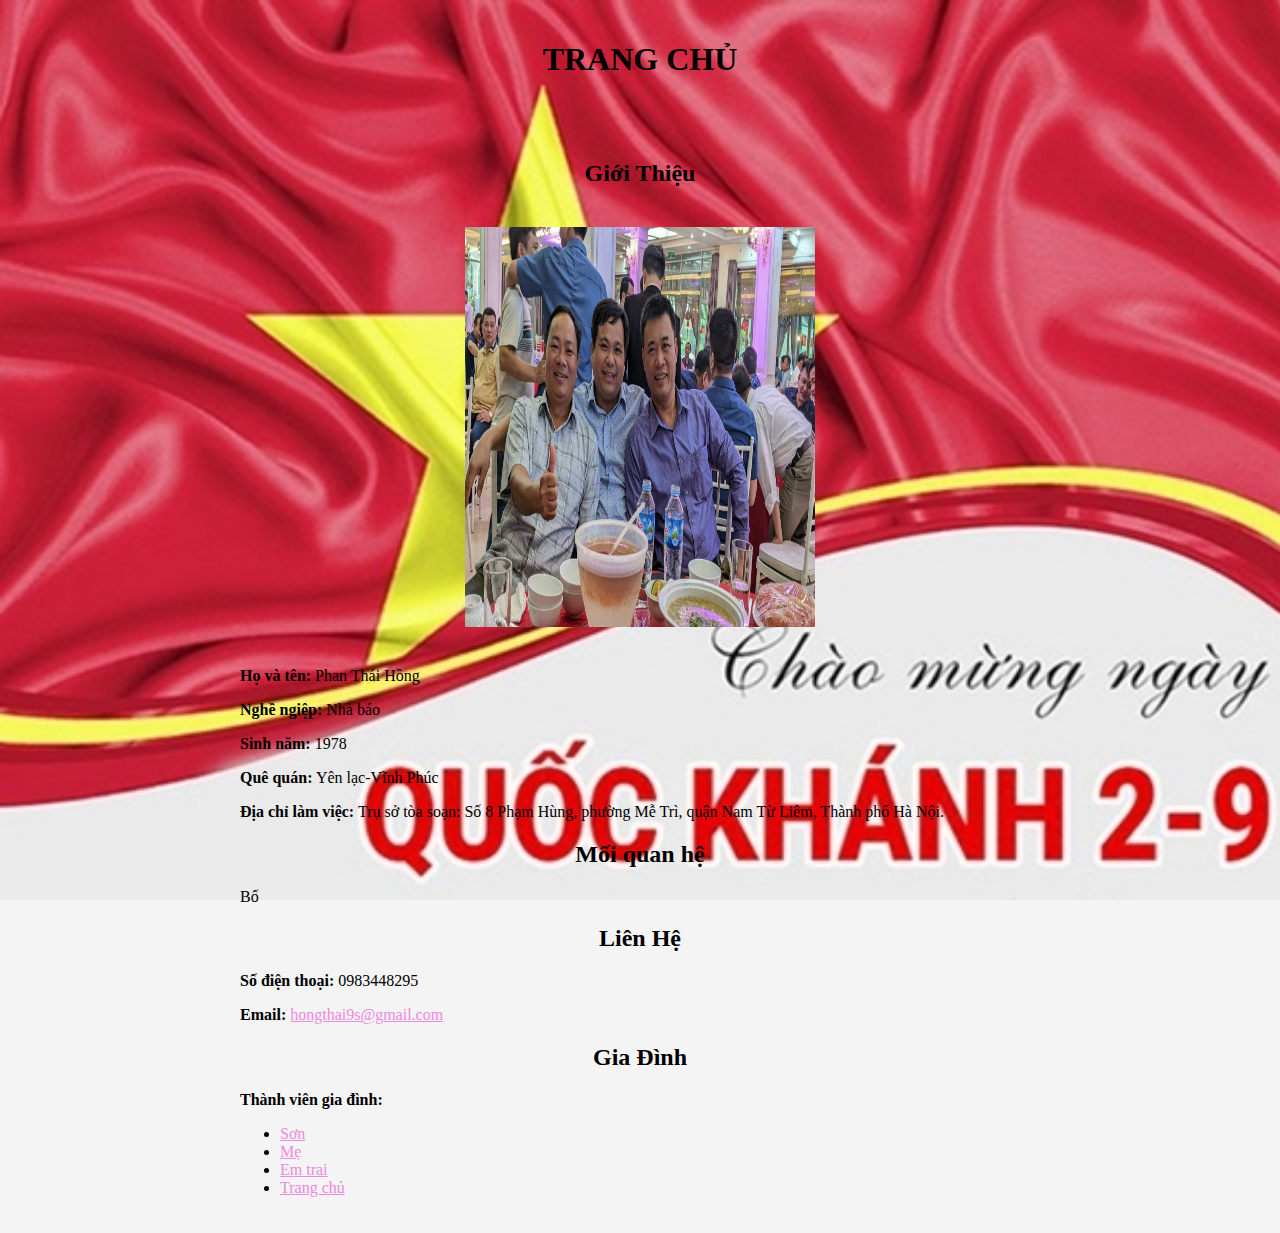
<file: Web giadinh/bo.html>
<!DOCTYPE html>
<html lang="vi">
<head>
    <meta charset="UTF-8">
    <meta name="viewport" content="width=device-width, initial-scale=1.0">
    <title>Phan Thái Hồng</title>
    <link rel="style.css" href="styles.css"> 
    <style>
        body {
            font-family: 'Times New Roman', Times, serif;
            margin: 0;
            padding: 0;
            background-color: #f4f4f4;
            color: #000; 
        }
        header {
            background-color: c;
            color: #000000;
            padding: 20px 0;
            text-align: center;
        }
        nav {
            margin: 20px 0;
            text-align: center;
        }
        nav a {
            margin: 0 15px;
            color: #ee88e0; 
            text-decoration: none;
        }
        nav a:hover {
            text-decoration: underline;
        }
        .container {
            max-width: 800px;
            margin: 0 auto;
            padding: 20px;
            text-align: center;
        }
        img {
            width: 350px;  
            height: 400px; 
            border-radius: 0; 
            margin: 20px 0;
        }
        h2 {
            color: #000;
        }
        p, ul {
            color: #000; 
            text-align: left;
        }
        a {
            color: #ee88e0; 
        }
        body{
    background-image: url(Quockhanh.jpg);
    background-repeat: no-repeat;
    background-attachment: fixed;  
    background-size: cover;
}

    </style>
</head>
<body>
    <header>
        <h1>TRANG CHỦ</h1>
    </header>

    <div class="container">
    
        <h2>Giới Thiệu</h2>
     
        <img src="./bo.jpg" alt="bố";height="168px"; width="168px">
        <p><strong>Họ và tên:</strong> Phan Thái Hồng</p>
        <p><strong>Nghề ngiệp:</strong> Nhà báo</p>
        <p><strong>Sinh năm:</strong> 1978</p>
        <p><strong>Quê quán:</strong> Yên lạc-Vĩnh Phúc</p>
        <p><strong>Địa chỉ làm việc:</strong> Trụ sở tòa soạn: Số 8 Phạm Hùng, phường Mễ Trì, quận Nam Từ Liêm, Thành phố Hà Nội.</p>
        <h2>Mối quan hệ</h2>
        <p> Bố</p>
    
        <h2>Liên Hệ</h2>
        <p><strong>Số điện thoại:</strong> 0983448295</p>
        <p><strong>Email:</strong> <a href="hongthai9s7@gmail.com">hongthai9s@gmail.com</a></p>

     
        <h2>Gia Đình</h2>
        <p><strong>Thành viên gia đình:</strong></p>
        <ul>
            <li><a href="./toi.html"> Sơn</a></li>
            <li><a href="./me.html"> Mẹ</a></li>
            <li><a href="./emtrai.html"> Em trai</a></li>
            <li><a href="./index.html"> Trang chủ</a></li>
                    
        </ul>
    </div>
</body>
</html>
</file>
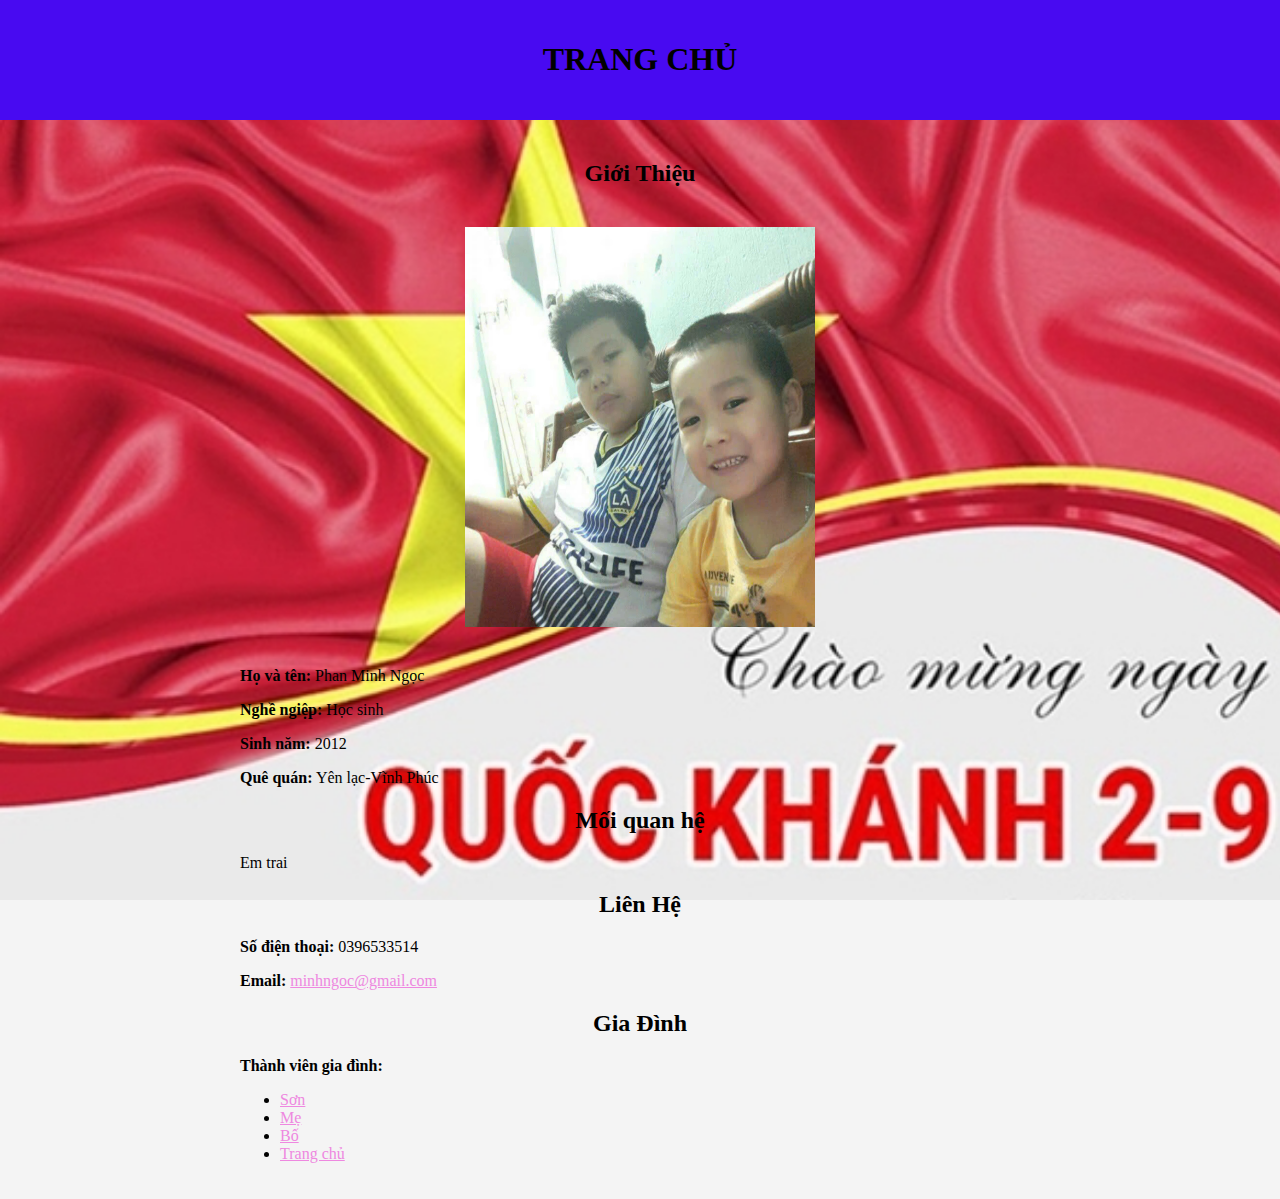
<file: Web giadinh/emtrai.html>
<!DOCTYPE html>
<html lang="vi">
<head>
    <meta charset="UTF-8">
    <meta name="viewport" content="width=device-width, initial-scale=1.0">
    <title>Phan Minh Ngọc</title>
    <link rel="style.css" href="styles.css"> 
    <style>
        body {
            font-family: 'Times New Roman', Times, serif;
            margin: 0;
            padding: 0;
            background-color: #f4f4f4;
            color: #000; 
        }
        header {
            background-color: #480af1;
            color: #000000;
            padding: 20px 0;
            text-align: center;
        }
        nav {
            margin: 20px 0;
            text-align: center;
        }
        nav a {
            margin: 0 15px;
            color: #ee88e0; 
            text-decoration: none;
        }
        nav a:hover {
            text-decoration: underline;
        }
        .container {
            max-width: 800px;
            margin: 0 auto;
            padding: 20px;
            text-align: center;
        }
        img {
            width: 350px; 
            height: 400px; 
            border-radius: 0; 
            margin: 20px 0;
        }
        h2 {
            color: #000; 
        }
        p, ul {
            color: #000; 
            text-align: left;
        }
        a {
            color: #ee88e0; 
        }
        body{
    background-image: url(Quockhanh.jpg);
    background-repeat: no-repeat;
    background-attachment: fixed;  
    background-size: cover;
}

    </style>
</head>
<body>
    <header>
        <h1>TRANG CHỦ</h1>
    </header>

    <div class="container">
       
        <h2>Giới Thiệu</h2>
      
        <img src="./em trai.jpg" alt="Em trai";height="168px"; width="168px">
        <p><strong>Họ và tên:</strong> Phan Minh Ngọc</p>
        <p><strong>Nghề ngiệp:</strong> Học sinh</p>
        <p><strong>Sinh năm:</strong> 2012</p>
        <p><strong>Quê quán:</strong> Yên lạc-Vĩnh Phúc</p>
        <h2>Mối quan hệ</h2>
        <p> Em trai</p>
      
        <h2>Liên Hệ</h2>
        <p><strong>Số điện thoại:</strong> 0396533514</p>
        <p><strong>Email:</strong> <a href="minhngoc@gmail.com">minhngoc@gmail.com</a></p>

     
        <h2>Gia Đình</h2>
        <p><strong>Thành viên gia đình:</strong></p>
        <ul>
            <li><a href="./toi.html"> Sơn</a></li>
            <li><a href="./me.html"> Mẹ</a></li>
            <li><a href="./bo.html"> Bố</a></li>
            <li><a href="./index.html"> Trang chủ</a></li>
                    
        </ul>
    </div>
</body>
</html>
</file>
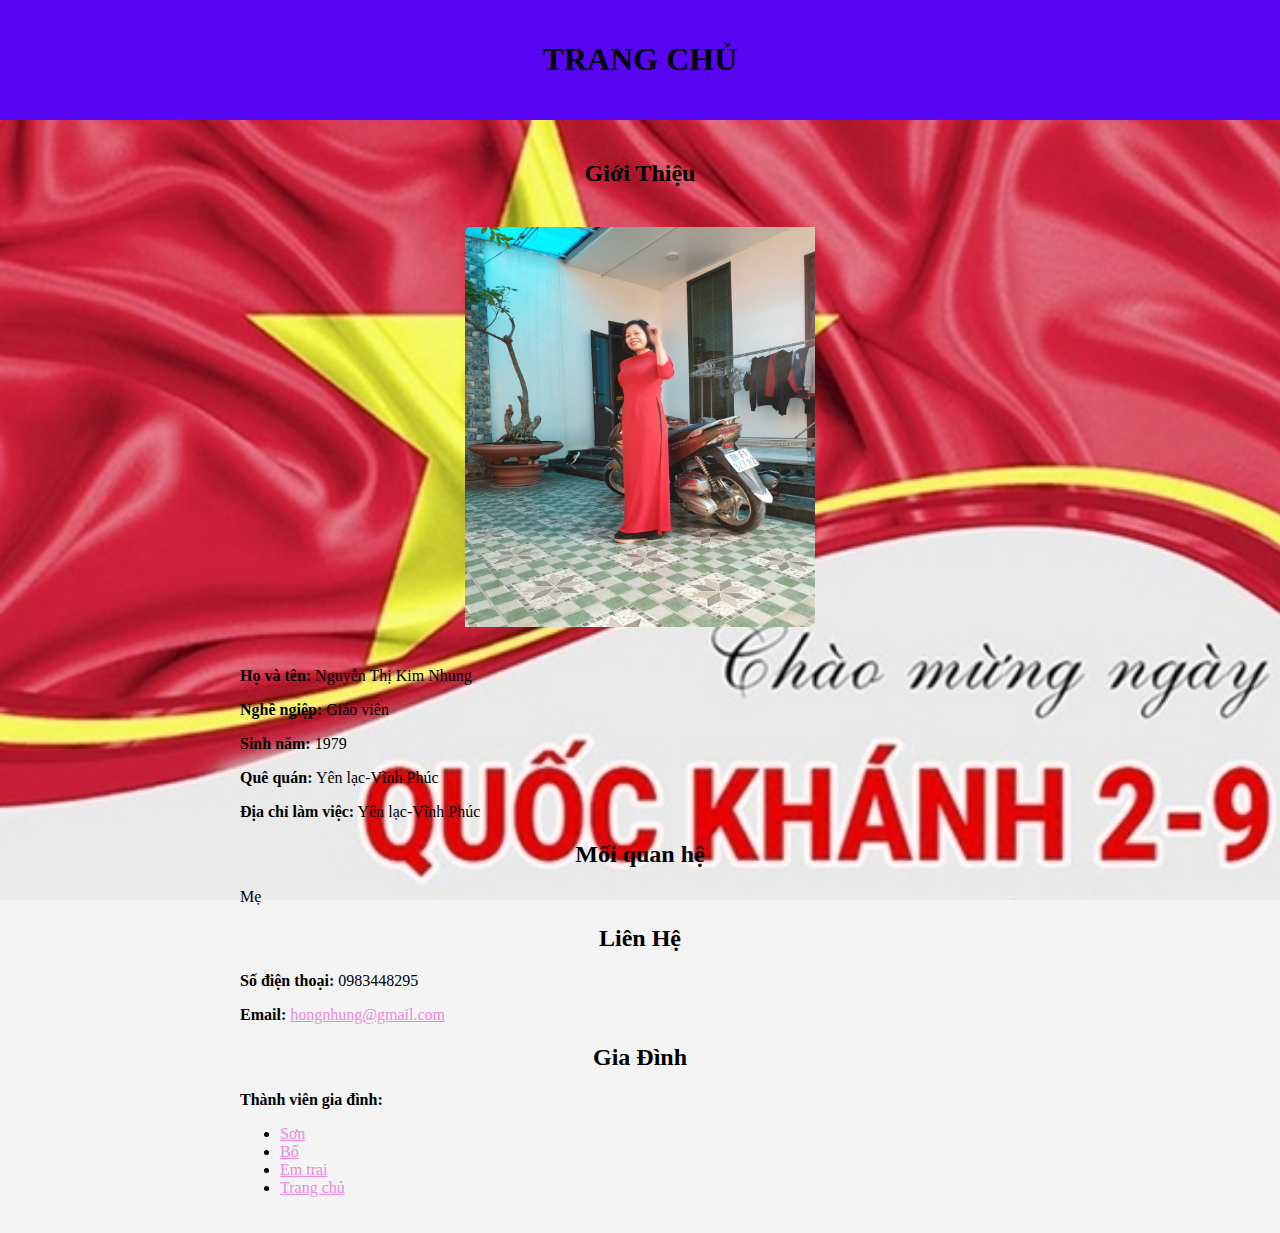
<file: Web giadinh/me.html>
<!DOCTYPE html>
<html lang="vi">
<head>
    <meta charset="UTF-8">
    <meta name="viewport" content="width=device-width, initial-scale=1.0">
    <title>Nguyễn Thị Kim Nhung</title>
    <link rel="style.css" href="styles.css"> <!-- Liên kết tới tệp CSS -->
    <style>
        body {
            font-family: 'Times New Roman', Times, serif;
            margin: 0;
            padding: 0;
            background-color: #f4f4f4;
            color: #000; /* Màu chữ mặc định là đen */
        }
        header {
            background-color: #5806f1;
            color: #000000;
            padding: 20px 0;
            text-align: center;
        }
        nav {
            margin: 20px 0;
            text-align: center;
        }
        nav a {
            margin: 0 15px;
            color: #ee88e0; /* Màu chữ của liên kết là hồng*/
            text-decoration: none;
        }
        nav a:hover {
            text-decoration: underline;
        }
        .container {
            max-width: 800px;
            margin: 0 auto;
            padding: 20px;
            text-align: center;
        }
        img {
            width: 350px;  /* Chiều rộng hình ảnh */
            height: 400px; /* Chiều cao hình ảnh */
            border-radius: 0; /* Không bo góc để giữ hình chữ nhật */
            margin: 20px 0;
        }
        h2 {
            color: #000; /* Màu chữ của tiêu đề là đen */
        }
        p, ul {
            color: #000; /* Màu chữ của đoạn văn và danh sách là đen */
            text-align: left;
        }
        a {
            color: #ee88e0; /* Màu chữ của liên kết là hồng */
        }
        body{
    background-image: url(Quockhanh.jpg);
    background-repeat: no-repeat;
    background-attachment: fixed;  
    background-size: cover;
}
    </style>
</head>
<body>
    <header>
        <h1>TRANG CHỦ</h1>
    </header>

    <div class="container">
        <!-- Giới thiệu Bố -->
        <h2>Giới Thiệu</h2>
        <!-- Hình ảnh cá nhân -->
        <img src="./me.jpg" alt="bố";height="168px"; width="168px">
        <p><strong>Họ và tên:</strong> Nguyễn Thị Kim Nhung</p>
        <p><strong>Nghề ngiệp:</strong> Giáo viên</p>
        <p><strong>Sinh năm:</strong> 1979</p>
        <p><strong>Quê quán:</strong> Yên lạc-Vĩnh Phúc</p>
        <p><strong>Địa chỉ làm việc:</strong> Yên lạc-Vĩnh Phúc</p>
        <h2>Mối quan hệ</h2>
        <p> Mẹ</p>
        <!-- Thông tin liên hệ -->
        <h2>Liên Hệ</h2>
        <p><strong>Số điện thoại:</strong> 0983448295</p>
        <p><strong>Email:</strong> <a href="hongnhung@gmail.com">hongnhung@gmail.com</a></p>

        <!-- Giới thiệu gia đình -->
        <h2>Gia Đình</h2>
        <p><strong>Thành viên gia đình:</strong></p>
        <ul>
            <li><a href="./toi.html"> Sơn</a></li>
            <li><a href="./bo.html"> Bố</a></li>
            <li><a href="./emtrai.html"> Em trai</a></li>
            <li><a href="./index.html"> Trang chủ</a></li>
                    
        </ul>
    </div>
</body>
</html>
</file>
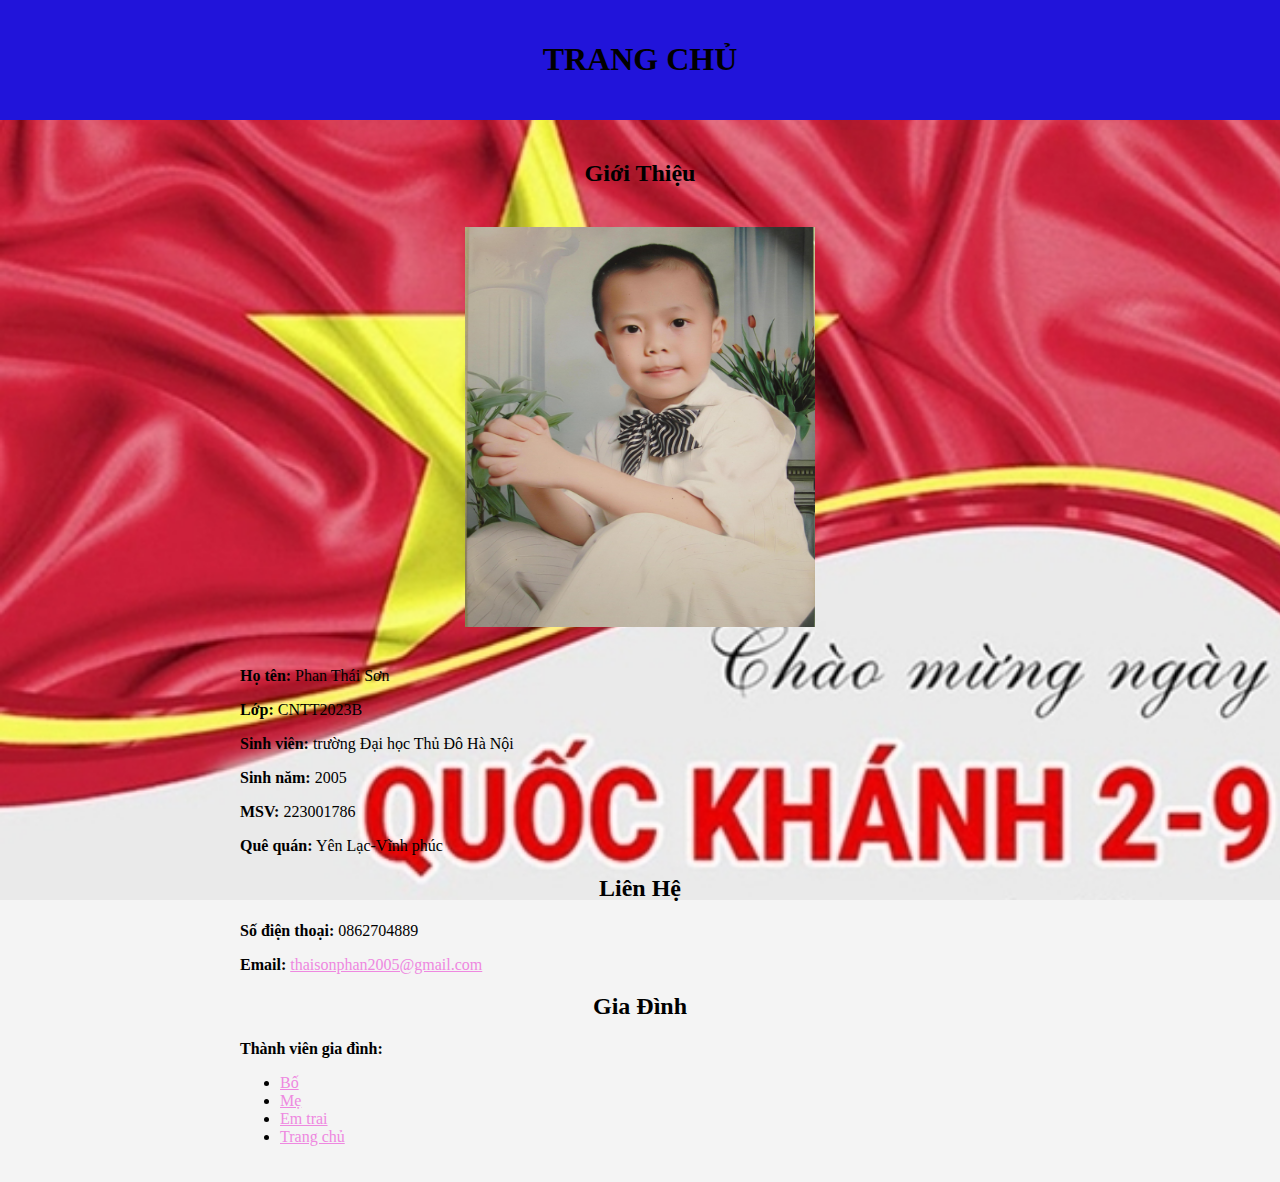
<file: Web giadinh/toi.html>
<!DOCTYPE html>
<html lang="vi">
<head>
    <meta charset="UTF-8">
    <meta name="viewport" content="width=device-width, initial-scale=1.0">
    <title>Phan Thái Sơn</title>
    <style>
        body {
            font-family: 'Times New Roman', Times, serif;
            margin: 0;
            padding: 0;
            background-color: #f4f4f4;
            color: #000; /* Màu chữ mặc định là đen */
        }
        header {
            background-color: #2114da;
            color: #000000;
            padding: 20px 0;
            text-align: center;
        }
        nav {
            margin: 20px 0;
            text-align: center;
        }
        nav a {
            margin: 0 15px;
            color: #ee88e0; /* Màu chữ của liên kết là hồng*/
            text-decoration: none;
        }
        nav a:hover {
            text-decoration: underline;
        }
        .container {
            max-width: 800px;
            margin: 0 auto;
            padding: 20px;
            text-align: center;
        }
        img {
            width: 350px;  /* Chiều rộng hình ảnh */
            height: 400px; /* Chiều cao hình ảnh */
            border-radius: 0; /* Không bo góc để giữ hình chữ nhật */
            margin: 20px 0;
        }
        h2 {
            color: #000; /* Màu chữ của tiêu đề là đen */
        }
        p, ul {
            color: #000; /* Màu chữ của đoạn văn và danh sách là đen */
            text-align: left;
        }
        a {
            color: #ee88e0; /* Màu chữ của liên kết là hồng */
        }
        body{
    background-image: url(Quockhanh.jpg);
    background-repeat: no-repeat;
    background-attachment: fixed;  
    background-size: cover;
}

    </style>
</head>
<body>
    <header>
        <h1>TRANG CHỦ</h1>
    </header>

    <div class="container">
        <!-- Giới thiệu Thái Sơn -->
        <h2>Giới Thiệu</h2>
        <!-- Hình ảnh cá nhân -->
        <img src="./Son.jpg" alt="Sơn";height="168px"; width="168px">
        <p><strong>Họ tên:</strong> Phan Thái Sơn</p>
        <p><strong>Lớp:</strong> CNTT2023B</p>
        <p><strong>Sinh viên:</strong> trường Đại học Thủ Đô Hà Nội</p>
        <p><strong>Sinh năm:</strong> 2005</p>
        <P><strong>MSV:</strong> 223001786</P>
        <p><strong>Quê quán:</strong> Yên Lạc-Vĩnh phúc</p> 

        <!-- Thông tin liên hệ -->
        <h2>Liên Hệ</h2>
        <p><strong>Số điện thoại:</strong> 0862704889</p>
        <p><strong>Email:</strong> <a href="mailto:thaisonphan2005@gmail.com">thaisonphan2005@gmail.com</a></p>

        <!-- Giới thiệu gia đình -->
        <h2>Gia Đình</h2>
        <p><strong>Thành viên gia đình:</strong></p>
        <ul>
            <li><a href="./bo.html"> Bố</a></li>
            <li><a href="./me.html"> Mẹ</a></li>
            <li><a href="./emtrai.html"> Em trai</a></li>
            <li><a href="./index.html"> Trang chủ</a></li>
                    
        </ul>
    </div>
</body>
</html>
</file>
